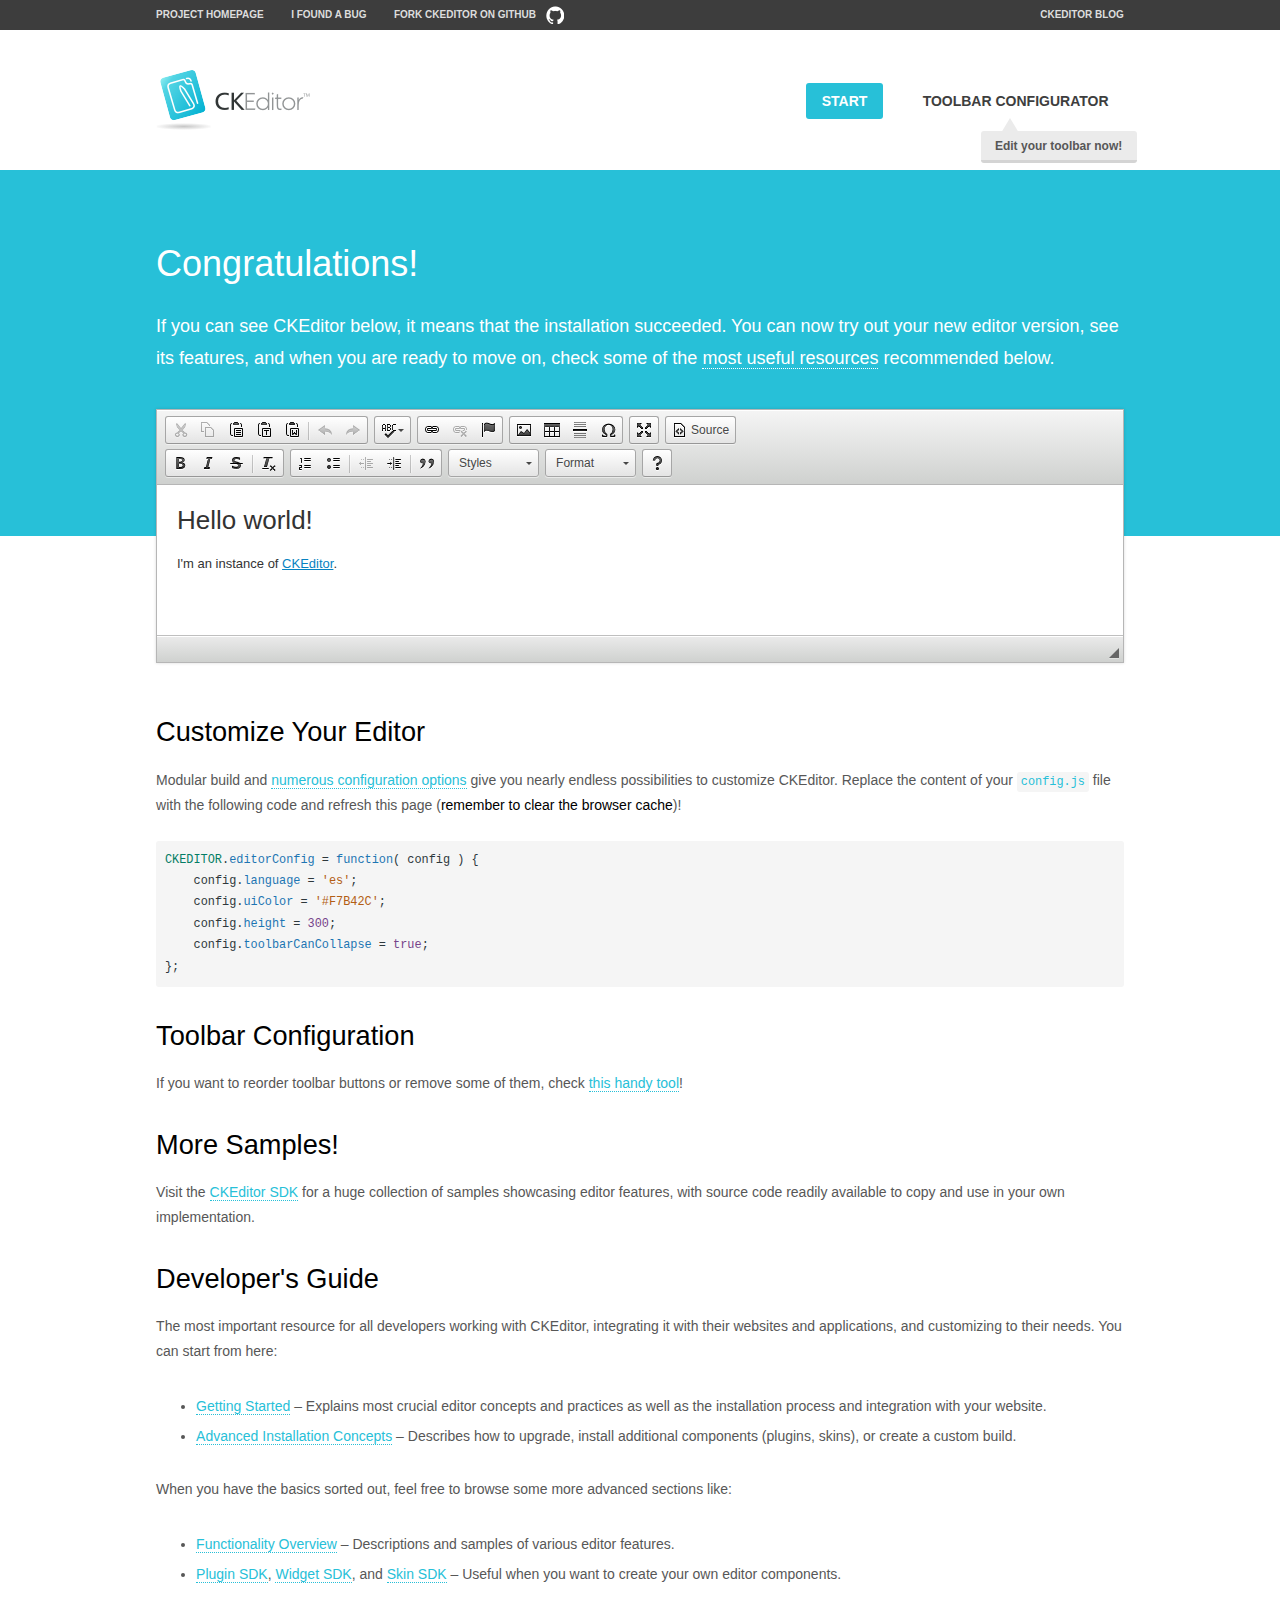
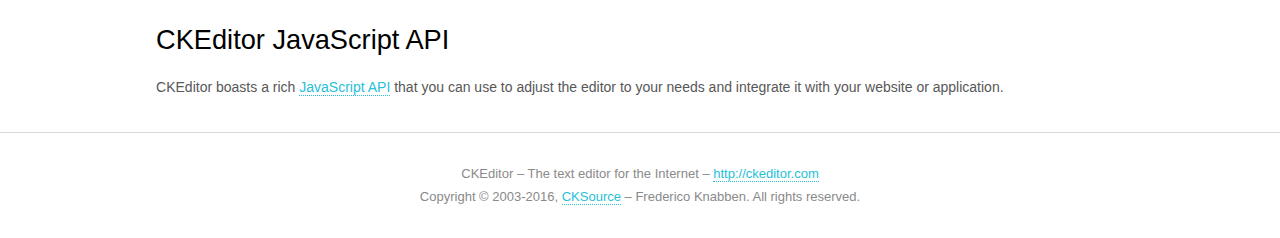
<file: src/main/resources/static/plugins/ckeditor/samples/index.html>
<!DOCTYPE html>
<!--
Copyright (c) 2003-2016, CKSource - Frederico Knabben. All rights reserved.
For licensing, see LICENSE.md or http://ckeditor.com/license
-->
<html>
<head>
	<meta charset="utf-8">
	<title>CKEditor Sample</title>
	<script src="../ckeditor.js"></script>
	<script src="js/sample.js"></script>
	<link rel="stylesheet" href="css/samples.css">
	<link rel="stylesheet" href="toolbarconfigurator/lib/codemirror/neo.css">
</head>
<body id="main">

<nav class="navigation-a">
	<div class="grid-container">
		<ul class="navigation-a-left grid-width-70">
			<li><a href="http://ckeditor.com">Project Homepage</a></li>
			<li><a href="http://dev.ckeditor.com/">I found a bug</a></li>
			<li><a href="http://github.com/ckeditor/ckeditor-dev" class="icon-pos-right icon-navigation-a-github">Fork CKEditor on GitHub</a></li>
		</ul>
		<ul class="navigation-a-right grid-width-30">
			<li><a href="http://ckeditor.com/blog-list">CKEditor Blog</a></li>
		</ul>
	</div>
</nav>

<header class="header-a">
	<div class="grid-container">
		<h1 class="header-a-logo grid-width-30">
			<a href="index.html"><img src="img/logo.png" alt="CKEditor Sample"></a>
		</h1>

		<nav class="navigation-b grid-width-70">
			<ul>
				<li><a href="index.html" class="button-a button-a-background">Start</a></li>
				<li><a href="toolbarconfigurator/index.html" class="button-a">Toolbar configurator <span class="balloon-a balloon-a-nw">Edit your toolbar now!</span></a></li>
			</ul>
		</nav>
	</div>
</header>

<main>
	<div class="adjoined-top">
		<div class="grid-container">
			<div class="content grid-width-100">
				<h1>Congratulations!</h1>
				<p>
					If you can see CKEditor below, it means that the installation succeeded.
					You can now try out your new editor version, see its features, and when you are ready to move on, check some of the <a href="#sample-customize">most useful resources</a> recommended below.
				</p>
			</div>
		</div>
	</div>
	<div class="adjoined-bottom">
		<div class="grid-container">
			<div class="grid-width-100">
				<div id="editor">
					<h1>Hello world!</h1>
					<p>I'm an instance of <a href="http://ckeditor.com">CKEditor</a>.</p>
				</div>
			</div>
		</div>
	</div>

	<div class="grid-container">
		<div class="content grid-width-100">
			<section id="sample-customize">
				<h2>Customize Your Editor</h2>
				<p>Modular build and <a href="http://docs.ckeditor.com/#!/guide/dev_configuration">numerous configuration options</a> give you nearly endless possibilities to customize CKEditor. Replace the content of your <code><a href="../config.js">config.js</a></code> file with the following code and refresh this page (<strong>remember to clear the browser cache</strong>)!</p>
		<pre class="cm-s-neo CodeMirror"><code><span style="padding-right: 0.1px;"><span class="cm-variable">CKEDITOR</span>.<span class="cm-property">editorConfig</span> <span class="cm-operator">=</span> <span class="cm-keyword">function</span>( <span class="cm-def">config</span> ) {</span>
<span style="padding-right: 0.1px;"><span class="cm-tab">	</span><span class="cm-variable-2">config</span>.<span class="cm-property">language</span> <span class="cm-operator">=</span> <span class="cm-string">'es'</span>;</span>
<span style="padding-right: 0.1px;"><span class="cm-tab">	</span><span class="cm-variable-2">config</span>.<span class="cm-property">uiColor</span> <span class="cm-operator">=</span> <span class="cm-string">'#F7B42C'</span>;</span>
<span style="padding-right: 0.1px;"><span class="cm-tab">	</span><span class="cm-variable-2">config</span>.<span class="cm-property">height</span> <span class="cm-operator">=</span> <span class="cm-number">300</span>;</span>
<span style="padding-right: 0.1px;"><span class="cm-tab">	</span><span class="cm-variable-2">config</span>.<span class="cm-property">toolbarCanCollapse</span> <span class="cm-operator">=</span> <span class="cm-atom">true</span>;</span>
<span style="padding-right: 0.1px;">};</span></code></pre>
			</section>

			<section>
				<h2>Toolbar Configuration</h2>
				<p>If you want to reorder toolbar buttons or remove some of them, check <a href="toolbarconfigurator/index.html">this handy tool</a>!</p>
			</section>

			<section>
				<h2>More Samples!</h2>
				<p>Visit the <a href="http://sdk.ckeditor.com">CKEditor SDK</a> for a huge collection of samples showcasing editor features, with source code readily available to copy and use in your own implementation.</p>
			</section>

			<section>
				<h2>Developer's Guide</h2>
				<p>The most important resource for all developers working with CKEditor, integrating it with their websites and applications, and customizing to their needs. You can start from here:</p>
				<ul>
					<li><a href="http://docs.ckeditor.com/#!/guide/dev_installation">Getting Started</a> &ndash; Explains most crucial editor concepts and practices as well as the installation process and integration with your website.</li>
					<li><a href="http://docs.ckeditor.com/#!/guide/dev_advanced_installation">Advanced Installation Concepts</a> &ndash; Describes how to upgrade, install additional components (plugins, skins), or create a custom build.</li>
				</ul>
					<p>When you have the basics sorted out, feel free to browse some more advanced sections like:</p>
				<ul>
					<li><a href="http://docs.ckeditor.com/#!/guide/dev_features">Functionality Overview</a> &ndash; Descriptions and samples of various editor features.</li>
					<li><a href="http://docs.ckeditor.com/#!/guide/plugin_sdk_intro">Plugin SDK</a>, <a href="http://docs.ckeditor.com/#!/guide/widget_sdk_intro">Widget SDK</a>, and <a href="http://docs.ckeditor.com/#!/guide/skin_sdk_intro">Skin SDK</a> &ndash; Useful when you want to create your own editor components.</li>
				</ul>
			</section>

			<section>
				<h2>CKEditor JavaScript API</h2>
				<p>CKEditor boasts a rich <a href="http://docs.ckeditor.com/#!/api">JavaScript API</a> that you can use to adjust the editor to your needs and integrate it with your website or application.</p>
			</section>
		</div>
	</div>
</main>

<footer class="footer-a grid-container">
	<div class="grid-container">
		<p class="grid-width-100">
			CKEditor &ndash; The text editor for the Internet &ndash; <a class="samples" href="http://ckeditor.com/">http://ckeditor.com</a>
		</p>
		<p class="grid-width-100" id="copy">
			Copyright &copy; 2003-2016, <a class="samples" href="http://cksource.com/">CKSource</a> &ndash; Frederico Knabben. All rights reserved.
		</p>
	</div>
</footer>
<script>
	initSample();
</script>

</body>
</html>
</file>
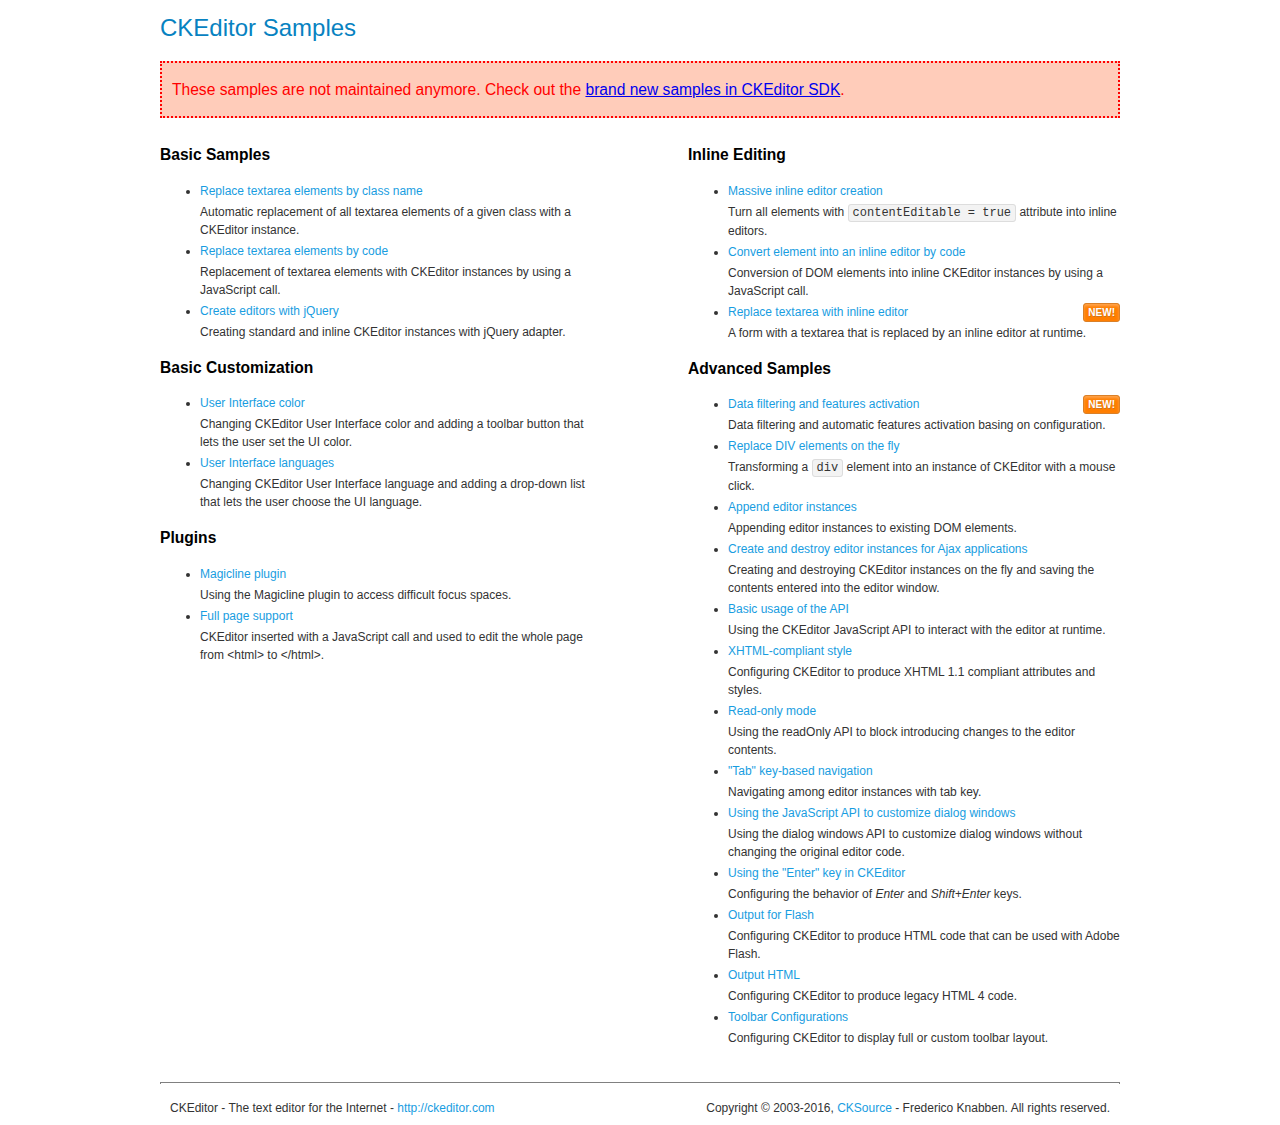
<file: src/main/resources/static/plugins/ckeditor/samples/old/index.html>
<!DOCTYPE html>
<!--
Copyright (c) 2003-2016, CKSource - Frederico Knabben. All rights reserved.
For licensing, see LICENSE.md or http://ckeditor.com/license
-->
<html>
<head>
	<meta charset="utf-8">
	<title>CKEditor Samples</title>
	<link rel="stylesheet" href="sample.css">
</head>
<body>
	<h1 class="samples">
		CKEditor Samples
	</h1>
	<div class="warning deprecated">
		These samples are not maintained anymore. Check out the <a href="http://sdk.ckeditor.com/">brand new samples in CKEditor SDK</a>.
	</div>
	<div class="twoColumns">
		<div class="twoColumnsLeft">
			<h2 class="samples">
				Basic Samples
			</h2>
			<dl class="samples">
				<dt><a class="samples" href="replacebyclass.html">Replace textarea elements by class name</a></dt>
				<dd>Automatic replacement of all textarea elements of a given class with a CKEditor instance.</dd>

				<dt><a class="samples" href="replacebycode.html">Replace textarea elements by code</a></dt>
				<dd>Replacement of textarea elements with CKEditor instances by using a JavaScript call.</dd>

				<dt><a class="samples" href="jquery.html">Create editors with jQuery</a></dt>
				<dd>Creating standard and inline CKEditor instances with jQuery adapter.</dd>
			</dl>

			<h2 class="samples">
				Basic Customization
			</h2>
			<dl class="samples">
				<dt><a class="samples" href="uicolor.html">User Interface color</a></dt>
				<dd>Changing CKEditor User Interface color and adding a toolbar button that lets the user set the UI color.</dd>

				<dt><a class="samples" href="uilanguages.html">User Interface languages</a></dt>
				<dd>Changing CKEditor User Interface language and adding a drop-down list that lets the user choose the UI language.</dd>
			</dl>


			<h2 class="samples">Plugins</h2>
<dl class="samples">
<dt><a class="samples" href="magicline/magicline.html">Magicline plugin</a></dt>
<dd>Using the Magicline plugin to access difficult focus spaces.</dd>

<dt><a class="samples" href="wysiwygarea/fullpage.html">Full page support</a></dt>
<dd>CKEditor inserted with a JavaScript call and used to edit the whole page from &lt;html&gt; to &lt;/html&gt;.</dd>
</dl>
		</div>
		<div class="twoColumnsRight">
			<h2 class="samples">
				Inline Editing
			</h2>
			<dl class="samples">
				<dt><a class="samples" href="inlineall.html">Massive inline editor creation</a></dt>
				<dd>Turn all elements with <code>contentEditable = true</code> attribute into inline editors.</dd>

				<dt><a class="samples" href="inlinebycode.html">Convert element into an inline editor by code</a></dt>
				<dd>Conversion of DOM elements into inline CKEditor instances by using a JavaScript call.</dd>

				<dt><a class="samples" href="inlinetextarea.html">Replace textarea with inline editor</a> <span class="new">New!</span></dt>
				<dd>A form with a textarea that is replaced by an inline editor at runtime.</dd>

				
			</dl>

			<h2 class="samples">
				Advanced Samples
			</h2>
			<dl class="samples">
				<dt><a class="samples" href="datafiltering.html">Data filtering and features activation</a> <span class="new">New!</span></dt>
				<dd>Data filtering and automatic features activation basing on configuration.</dd>

				<dt><a class="samples" href="divreplace.html">Replace DIV elements on the fly</a></dt>
				<dd>Transforming a <code>div</code> element into an instance of CKEditor with a mouse click.</dd>

				<dt><a class="samples" href="appendto.html">Append editor instances</a></dt>
				<dd>Appending editor instances to existing DOM elements.</dd>

				<dt><a class="samples" href="ajax.html">Create and destroy editor instances for Ajax applications</a></dt>
				<dd>Creating and destroying CKEditor instances on the fly and saving the contents entered into the editor window.</dd>

				<dt><a class="samples" href="api.html">Basic usage of the API</a></dt>
				<dd>Using the CKEditor JavaScript API to interact with the editor at runtime.</dd>

				<dt><a class="samples" href="xhtmlstyle.html">XHTML-compliant style</a></dt>
				<dd>Configuring CKEditor to produce XHTML 1.1 compliant attributes and styles.</dd>

				<dt><a class="samples" href="readonly.html">Read-only mode</a></dt>
				<dd>Using the readOnly API to block introducing changes to the editor contents.</dd>

				<dt><a class="samples" href="tabindex.html">"Tab" key-based navigation</a></dt>
				<dd>Navigating among editor instances with tab key.</dd>


				
<dt><a class="samples" href="dialog/dialog.html">Using the JavaScript API to customize dialog windows</a></dt>
<dd>Using the dialog windows API to customize dialog windows without changing the original editor code.</dd>

<dt><a class="samples" href="enterkey/enterkey.html">Using the &quot;Enter&quot; key in CKEditor</a></dt>
<dd>Configuring the behavior of <em>Enter</em> and <em>Shift+Enter</em> keys.</dd>

<dt><a class="samples" href="htmlwriter/outputforflash.html">Output for Flash</a></dt>
<dd>Configuring CKEditor to produce HTML code that can be used with Adobe Flash.</dd>

<dt><a class="samples" href="htmlwriter/outputhtml.html">Output HTML</a></dt>
<dd>Configuring CKEditor to produce legacy HTML 4 code.</dd>

<dt><a class="samples" href="toolbar/toolbar.html">Toolbar Configurations</a></dt>
<dd>Configuring CKEditor to display full or custom toolbar layout.</dd>

			</dl>
		</div>
	</div>
	<div id="footer">
		<hr>
		<p>
			CKEditor - The text editor for the Internet - <a class="samples" href="http://ckeditor.com/">http://ckeditor.com</a>
		</p>
		<p id="copy">
			Copyright &copy; 2003-2016, <a class="samples" href="http://cksource.com/">CKSource</a> - Frederico Knabben. All rights reserved.
		</p>
	</div>
</body>
</html>
</file>
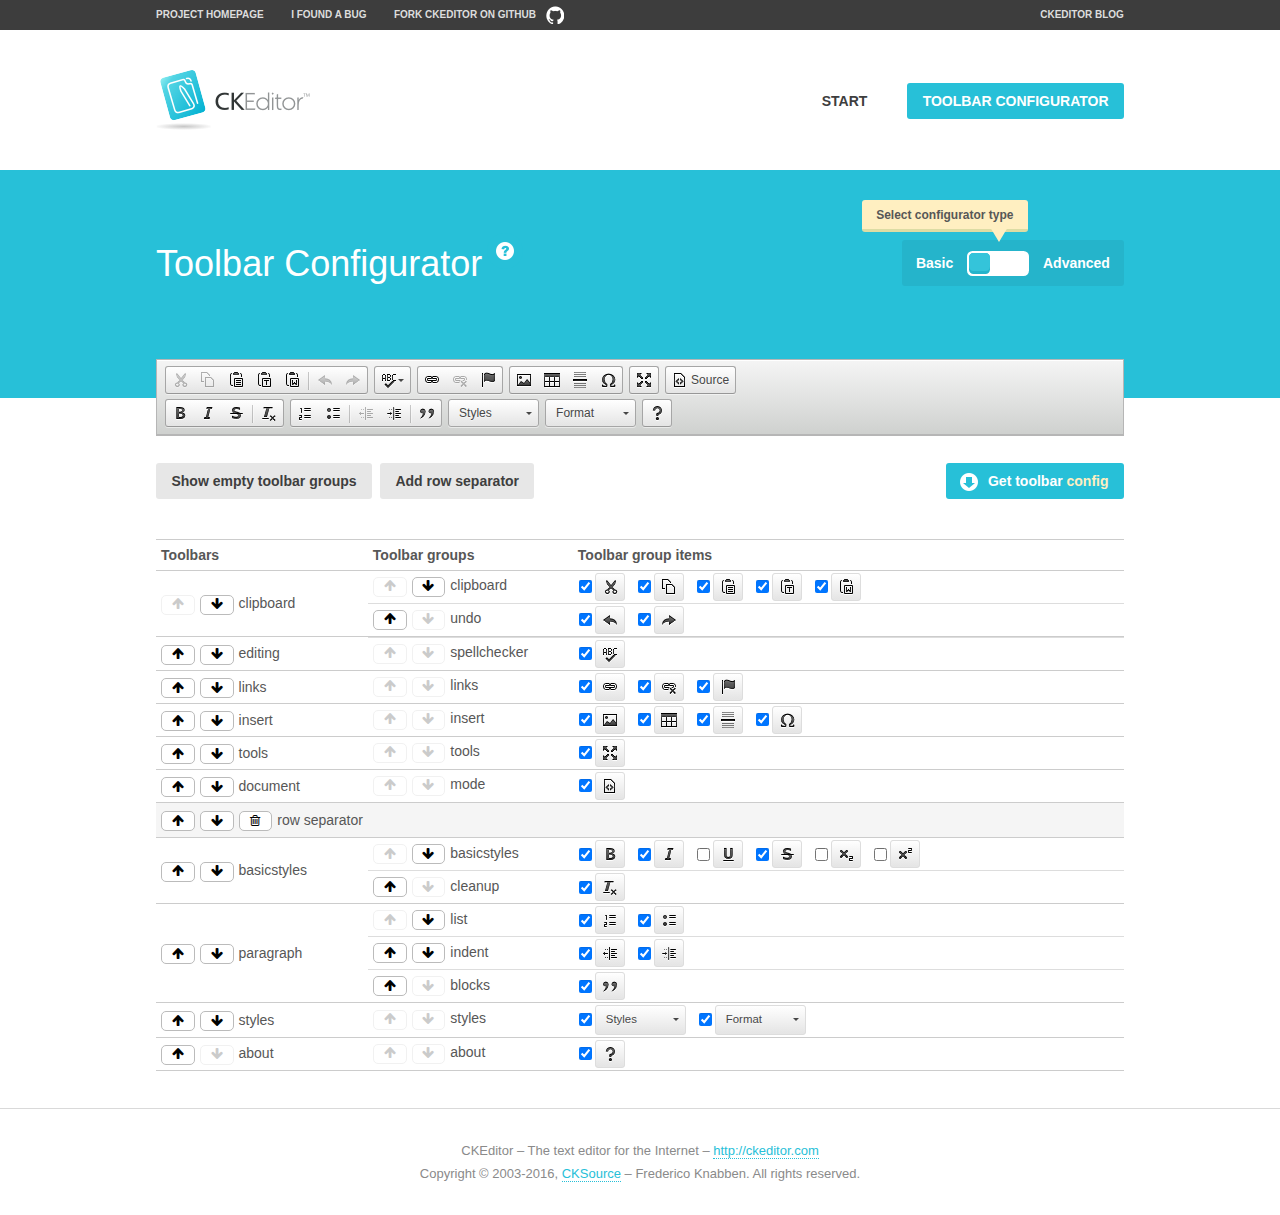
<file: src/main/resources/static/plugins/ckeditor/samples/toolbarconfigurator/index.html>
<!DOCTYPE html>
<!--
Copyright (c) 2003-2016, CKSource - Frederico Knabben. All rights reserved.
For licensing, see LICENSE.md or http://ckeditor.com/license
-->
<!--[if IE 8]><html class="ie8"><![endif]-->
<!--[if gt IE 8]><html><![endif]-->
<!--[if !IE]><!--><html><!--<![endif]-->
<head>
	<meta charset="utf-8">
	<title>Toolbar Configurator</title>
	<script src="../../ckeditor.js"></script>
	<script>
		if ( CKEDITOR.env.ie && CKEDITOR.env.version < 9 )
			CKEDITOR.tools.enableHtml5Elements( document );
	</script>
	<link rel="stylesheet" href="lib/codemirror/codemirror.css">
	<link rel="stylesheet" href="lib/codemirror/show-hint.css">
	<link rel="stylesheet" href="lib/codemirror/neo.css">
	<link rel="stylesheet" href="css/fontello.css">
	<link rel="stylesheet" href="../css/samples.css">
</head>
<body id="toolbar">

<nav class="navigation-a">
	<div class="grid-container">
		<ul class="navigation-a-left grid-width-70">
			<li><a href="http://ckeditor.com">Project Homepage</a></li>
			<li><a href="http://dev.ckeditor.com/">I found a bug</a></li>
			<li><a href="http://github.com/ckeditor/ckeditor-dev" class="icon-pos-right icon-navigation-a-github">Fork CKEditor on GitHub</a></li>
		</ul>
		<ul class="navigation-a-right grid-width-30">
			<li><a href="http://ckeditor.com/blog-list">CKEditor Blog</a></li>
		</ul>
	</div>
</nav>

<header class="header-a">
	<div class="grid-container">
		<h1 class="header-a-logo grid-width-30">
			<a href="../index.html"><img src="../img/logo.png" alt="CKEditor Logo"></a>
		</h1>
		<nav class="navigation-b grid-width-70">
			<ul>
				<li><a href="../index.html"  class="button-a">Start</a></li>
				<li><a href="index.html"  class="button-a button-a-background">Toolbar configurator</a></li>
			</ul>
		</nav>
	</div>
</header>

<main>
	<div class="adjoined-top">
		<div class="grid-container">
			<div class="content grid-width-100">
				<div class="grid-container-nested">
					<h1 class="grid-width-60">
						Toolbar Configurator
						<a href="#help-content" type="button" title="Configurator help" id="help" class="button-a button-a-background button-a-no-text icon-pos-left icon-question-mark">Help</a>
					</h1>

					<div class="grid-width-40 grid-switch-magic">
						<div class="switch">
							<span class="balloon-a balloon-a-se">Select configurator type</span>
							<input type="radio" name="radio" data-num="1" id="radio-basic" />
							<input type="radio" name="radio" data-num="2" id="radio-advanced" />
							<label data-for="1" for="radio-basic">Basic</label>
							<span class="switch-inner">
								<span class="handler"></span>
							</span>
							<label data-for="2" for="radio-advanced">Advanced</label>
						</div>
					</div>
				</div>
			</div>
		</div>
	</div>
	<div class="adjoined-bottom">
		<div class="grid-container">
			<div class="grid-width-100">
				<div class="editors-container">
					<div id="editor-basic"></div>
					<div id="editor-advanced"></div>
				</div>
			</div>
		</div>
	</div>

	<div class="grid-container configurator">
		<div class="content grid-width-100">
			<div class="configurator">
				<div>
					<div id="toolbarModifierWrapper"></div>
				</div>
			</div>
		</div>
	</div>

	<div id="help-content">
		<div class="grid-container">
			<div class="grid-width-100">
				<h2>What Am I Doing Here?</h2>

				<div class="grid-container grid-container-nested">
					<div class="basic">
						<div class="grid-width-50">
							<p>Arrange <a href="http://docs.ckeditor.com/#!/api/CKEDITOR.config-cfg-toolbarGroups">toolbar groups</a>, toggle <a href="http://docs.ckeditor.com/#!/api/CKEDITOR.config-cfg-removeButtons">button visibility</a> according to your needs and get your toolbar configuration.</p>
							<p>You can replace the content of the <a href="../../config.js"><code>config.js</code></a> file with the generated configuration. If you already set some configuration options you will need to merge both configurations.</p>
						</div>
						<div class="grid-width-50">
							<p>Read more about different ways of <a href="http://docs.ckeditor.com/#!/guide/dev_configuration">setting configuration</a> and do not forget about <strong>clearing browser cache</strong>.</p>
							<p>Arranging toolbar groups is the recommended way of configuring the toolbar, but if you need more freedom you can use the <a href="#advanced">advanced configurator</a>.</p>
						</div>
					</div>
					<div class="advanced" style="display: none;">
						<div class="grid-width-50">
							<p>With this code editor you can edit your <a href="http://docs.ckeditor.com/#!/api/CKEDITOR.config-cfg-toolbar">toolbar configuration</a> live.</p>
							<p>You can replace the content of the <a href="../../config.js"><code>config.js</code></a> file with the generated configuration. If you already set some configuration options you will need to merge both configurations.</p>
						</div>
						<div class="grid-width-50">
							<p>Read more about different ways of <a href="http://docs.ckeditor.com/#!/guide/dev_configuration">setting configuration</a> and do not forget about <strong>clearing browser cache</strong>.</p>
						</div>
					</div>
				</div>

				<p class="grid-container grid-container-nested">
					<button type="button" class="help-content-close grid-width-100 button-a button-a-background">Got it. Let's play!</button>
				</p>
			</div>
		</div>
	</div>
</main>

<footer class="footer-a grid-container">
	<p class="grid-width-100">
		CKEditor &ndash; The text editor for the Internet &ndash; <a class="samples" href="http://ckeditor.com/">http://ckeditor.com</a>
	</p>
	<p class="grid-width-100" id="copy">
		Copyright &copy; 2003-2016, <a class="samples" href="http://cksource.com/">CKSource</a> &ndash; Frederico Knabben. All rights reserved.
	</p>
</footer>

<script src="lib/codemirror/codemirror.js"></script>
<script src="lib/codemirror/javascript.js"></script>
<script src="lib/codemirror/show-hint.js"></script>

<script src="js/fulltoolbareditor.js"></script>
<script src="js/abstracttoolbarmodifier.js"></script>
<script src="js/toolbarmodifier.js"></script>
<script src="js/toolbartextmodifier.js"></script>
<script src="../js/sf.js"></script>

<script>
	( function() {
		'use strict';

		var mode = ( window.location.hash.substr( 1 ) === 'advanced' ) ? 'advanced' : 'basic',
			configuratorSection = CKEDITOR.document.findOne( 'main > .grid-container.configurator' ),
			basicInstruction = CKEDITOR.document.findOne( '#help-content .basic' ),
			advancedInstruction = CKEDITOR.document.findOne( '#help-content .advanced' ),

			// Configurator mode switcher.
			modeSwitchBasic = CKEDITOR.document.getById( 'radio-basic' ),
			modeSwitchAdvanced = CKEDITOR.document.getById( 'radio-advanced' );

		// Initial setup
		function updateSwitcher() {
			if ( mode === 'advanced' ) {
				modeSwitchAdvanced.$.checked = true;
			} else {
				modeSwitchBasic.$.checked = true;
			}
		}

		updateSwitcher();

		CKEDITOR.document.getWindow().on( 'hashchange', function( e ) {
			var hash = window.location.hash.substr( 1 );
			if ( !( hash === 'advanced' || hash === 'basic' ) ) {
				return;
			}
			mode = hash;
			onToolbarsDone( mode );
		} );

		CKEDITOR.document.getWindow().on( 'resize', function() {
			updateToolbar( ( mode === 'basic' ? toolbarModifier : toolbarTextModifier )[ 'editorInstance' ] );
		} );

		function onRefresh( modifier ) {
			modifier = modifier || this;

			if ( mode === 'basic' && modifier instanceof ToolbarConfigurator.ToolbarTextModifier ) {
				return;
			}

			// CodeMirror container becomes visible, so we need to refresh and to avoid rendering problems.
			if ( mode === 'advanced' && modifier instanceof ToolbarConfigurator.ToolbarTextModifier ) {
				modifier.codeContainer.refresh();
			}

			updateToolbar( modifier.editorInstance );
		}

		function updateToolbar( editor ) {
			var editorContainer = editor.container;

			// Not always editor is loaded.
			if ( !editorContainer ) {
				return;
			}

			var displayStyle = editorContainer.getStyle( 'display' );

			editorContainer.setStyle( 'display', 'block' );

			var newHeight = editorContainer.getSize( 'height' );

			var newMarginTop = parseInt( editorContainer.getComputedStyle( 'margin-top' ), 10 );
			newMarginTop = ( isNaN( newMarginTop ) ? 0 : Number( newMarginTop ) );

			var newMarginBottom = parseInt( editorContainer.getComputedStyle( 'margin-bottom' ), 10 );
			newMarginBottom = ( isNaN( newMarginBottom ) ? 0 : Number( newMarginBottom ) );

			var result = newHeight + newMarginTop + newMarginBottom;

			editorContainer.setStyle( 'display', displayStyle );

			editor.container.getAscendant( 'div' ).setStyle( 'height', result + 'px' );
		}

		var toolbarModifier = new ToolbarConfigurator.ToolbarModifier( 'editor-basic' );

		var done = 0;
		toolbarModifier.init( onToolbarInit );
		toolbarModifier.onRefresh = onRefresh;

		CKEDITOR.document.getById( 'toolbarModifierWrapper' ).append( toolbarModifier.mainContainer );

		var toolbarTextModifier = new ToolbarConfigurator.ToolbarTextModifier( 'editor-advanced' );
		toolbarTextModifier.init( onToolbarInit );
		toolbarTextModifier.onRefresh = onRefresh;

		function onToolbarInit() {
			if ( ++done === 2 ) {
				onToolbarsDone();

				positionSticky.watch( CKEDITOR.document.findOne( '.toolbar' ), function() {
					return mode === 'advanced';
				} );
			}
		}

		function onToolbarsDone() {
			if ( mode === 'basic' ) {
				toggleModeBasic( false );
			} else {
				toggleModeAdvanced( false );
			}

			updateSwitcher();

			setTimeout( function() {
				CKEDITOR.document.findOne( '.editors-container' ).addClass( 'active' );
				CKEDITOR.document.findOne( '#toolbarModifierWrapper' ).addClass( 'active' );
			}, 200 );
		}

		CKEDITOR.document.getById( 'toolbarModifierWrapper' ).append( toolbarTextModifier.mainContainer );

		function toogleModeSwitch( onElement, offElement, onModifier, offModifier ) {
			onElement.addClass( 'fancy-button-active' );
			offElement.removeClass( 'fancy-button-active' );

			onModifier.showUI();
			offModifier.hideUI();
		}

		function toggleModeBasic( callOnRefresh ) {
			callOnRefresh = ( callOnRefresh !== false );
			mode = 'basic';
			window.location.hash = '#basic';
			toogleModeSwitch( modeSwitchBasic, modeSwitchAdvanced, toolbarModifier, toolbarTextModifier );

			configuratorSection.removeClass( 'freed-width' );
			basicInstruction.show();
			advancedInstruction.hide();

			callOnRefresh && onRefresh( toolbarModifier );
		}

		function toggleModeAdvanced( callOnRefresh ) {
			callOnRefresh = ( callOnRefresh !== false );
			mode = 'advanced';
			window.location.hash = '#advanced';
			toogleModeSwitch( modeSwitchAdvanced, modeSwitchBasic, toolbarTextModifier, toolbarModifier );

			configuratorSection.addClass( 'freed-width' );
			advancedInstruction.show();
			basicInstruction.hide();

			callOnRefresh && onRefresh( toolbarTextModifier );
		}

		modeSwitchBasic.on( 'click', toggleModeBasic );
		modeSwitchAdvanced.on( 'click', toggleModeAdvanced );

		//
		// Position:sticky for the toolbar.
		//

		// Will make elements behave like they were styled with position:sticky.
		var positionSticky = {
			// Store object: {
			// 		element: CKEDITOR.dom.element, // Element which will float.
			// 		placeholder: CKEDITOR.dom.element, // Placeholder which is place to prevent page bounce.
			// 		isFixed: boolean // Whether element float now.
			// }
			watched: [],

			active: [],

			staticContainer: null,

			init: function() {
				var element = CKEDITOR.dom.element.createFromHtml(
					'<div class="staticContainer">' +
						'<div class="grid-container" >' +
							'<div class="grid-width-100">' +
								'<div class="inner"></div>' +
							'</div>' +
						'</div>' +
					'</div>' );

				this.staticContainer = element.findOne( '.inner' );

				CKEDITOR.document.getBody().append( element );
			},

			watch: function( element, preventFunc ) {
				this.watched.push( {
					element: element,
					placeholder: new CKEDITOR.dom.element( 'div' ),
					isFixed: false,
					preventFunc: preventFunc
				} );
			},

			checkAll: function() {
				for ( var i = 0; i < this.watched.length; i++ ) {
					this.check( this.watched[ i ] );
				}
			},

			check: function( element ) {
				var isFixed = element.isFixed;
				var shouldBeFixed = this.shouldBeFixed( element );

				// Nothing to be done.
				if ( isFixed === shouldBeFixed ) {
					return;
				}

				var placeholder = element.placeholder;

				if ( isFixed ) {
					// Unfixing.

					element.element.insertBefore( placeholder );
					placeholder.remove();

					element.element.removeStyle( 'margin' );

					this.active.splice( CKEDITOR.tools.indexOf( this.active, element ), 1 );

				} else {
					// Fixing.
					placeholder.setStyle( 'width', element.element.getSize( 'width' ) + 'px' );
					placeholder.setStyle( 'height', element.element.getSize( 'height' ) + 'px' );
					placeholder.setStyle( 'margin-bottom', element.element.getComputedStyle( 'margin-bottom' ) );
					placeholder.setStyle( 'display', element.element.getComputedStyle( 'display' ) );
					placeholder.insertAfter( element.element );

					this.staticContainer.append( element.element );

					this.active.push( element );
				}

				element.isFixed = !element.isFixed;
			},

			shouldBeFixed: function( element ) {
				if ( element.preventFunc && element.preventFunc() ) {
					return false;
				}

				// If element is already fixed we are checking it's placeholder.
				var related = ( element.isFixed ? element.placeholder : element.element ),
					clientRect = related.$.getBoundingClientRect(),
					staticHeight = this.staticContainer.getSize('height' ),
					elemHeight = element.element.getSize( 'height' );

				if ( element.isFixed ) {
					return ( clientRect.top + elemHeight < staticHeight );
				} else {
					return ( clientRect.top < staticHeight );
				}
			}
		};

		positionSticky.init();

		CKEDITOR.document.getWindow().on( 'scroll',
			new CKEDITOR.tools.eventsBuffer( 100, positionSticky.checkAll, positionSticky ).input
		);

		// Make the toolbar sticky.
		positionSticky.watch( CKEDITOR.document.findOne( '.editors-container' ) );

		// Help button and help-content.
		( function() {
			var helpButton = CKEDITOR.document.getById( 'help' ),
				helpContent = CKEDITOR.document.getById( 'help-content' );

			// Don't show help button on IE8 because it's unsupported by Pico Modal.
			if ( CKEDITOR.env.ie && CKEDITOR.env.version == 8 ) {
				helpButton.hide();
			} else {
				// Display help modal when the button is clicked.
				helpButton.on( 'click', function( evt ) {
					SF.modal( {
						// Clone modal content from DOM.
						content: helpContent.getHtml(),

						afterCreate: function( modal ) {
							// Enable modal content button to close the modal.
							new CKEDITOR.dom.element( modal.modalElem() ).findOne( '.help-content-close' ).once( 'click', modal.close );
						}
					} ).show();
				} );
			}
		} )();
	} )();
</script>
</body>
</html>
</file>
<file: src/main/resources/static/plugins/ckeditor/samples/css/samples.css>
/**
 * @license Copyright (c) 2003-2016, CKSource - Frederico Knabben. All rights reserved.
 * For licensing, see LICENSE.md or http://ckeditor.com/license
 */
@media (max-width: 900px) {
  .global-is-mobile-hidden {
    display: none !important;
  }
}
article,
aside,
details,
figcaption,
figure,
footer,
header,
hgroup,
main,
menu,
nav,
section {
  display: block;
}
body,
html {
  margin: 0;
  padding: 0;
  font: 16px / 1.8 Arial, 'Helvetica Neue', Helvetica, sans-serif;
  font-weight: 300;
  color: #575757;
}
.grid-width-10 {
  width: 10%;
}
.grid-width-20 {
  width: 20%;
}
.grid-width-30 {
  width: 30%;
}
.grid-width-40 {
  width: 40%;
}
.grid-width-50 {
  width: 50%;
}
.grid-width-60 {
  width: 60%;
}
.grid-width-70 {
  width: 70%;
}
.grid-width-80 {
  width: 80%;
}
.grid-width-90 {
  width: 90%;
}
.grid-width-100 {
  width: 100%;
}
@media (max-width: 900px) {
  .grid-width-10,
  .grid-width-20,
  .grid-width-30,
  .grid-width-40,
  .grid-width-50,
  .grid-width-60,
  .grid-width-70,
  .grid-width-80,
  .grid-width-90,
  .grid-width-100 {
    width: 100%;
  }
}
*[class*="grid-width"] {
  -webkit-box-sizing: border-box;
  -moz-box-sizing: border-box;
  box-sizing: border-box;
  padding-left: 4%;
  padding-right: 4%;
  float: left;
}
*[class*="grid-width"]:after,
.grid-container:after,
*[class*="grid-width"]:before,
.grid-container:before {
  content: '';
  display: block;
  overflow: hidden;
  visibility: hidden;
  font-size: 0;
  line-height: 0;
  width: 0;
  height: 0;
}
*[class*="grid-width"]:after,
.grid-container:after {
  clear: both;
}
.grid-container {
  -webkit-box-sizing: border-box;
  -moz-box-sizing: border-box;
  box-sizing: border-box;
  margin-left: auto;
  margin-right: auto;
}
.grid-container-nested *[class*="grid-width"]:first-child {
  padding-left: 0;
}
.grid-container-nested *[class*="grid-width"]:last-child {
  padding-right: 0;
}
@media (max-width: 900px) {
  .grid-container-nested *[class*="grid-width"]:first-child {
    padding-left: 4%;
  }
  .grid-container-nested *[class*="grid-width"]:last-child {
    padding-right: 4%;
  }
}
.header-a {
  min-height: 140px;
  overflow: hidden;
}
.header-a .header-a-logo {
  margin: 40px 0 0;
}
@media (max-width: 900px) {
  .header-a .header-a-logo {
    text-align: center;
  }
}
.header-a .header-a-logo img {
  border: transparent;
}
.navigation-a {
  height: 30px;
  background: #3d3d3d;
  position: absolute;
  left: 0;
  right: 0;
  top: 0;
  padding: 0;
  overflow: hidden;
}
@media (max-width: 900px) {
  .navigation-a {
    text-align: center;
  }
}
.navigation-a ul {
  list-style: none;
  margin: 0;
  overflow: hidden;
}
.navigation-a ul li,
.navigation-a ul li a {
  display: inline-block;
}
@media (max-width: 900px) {
  .navigation-a ul {
    width: auto;
    text-overflow: ellipsis;
    white-space: nowrap;
    display: inline-block;
    float: none;
  }
  .navigation-a ul:before,
  .navigation-a ul:after {
    display: none;
  }
}
.navigation-a ul.navigation-a-left {
  text-align: left;
}
@media (max-width: 900px) {
  .navigation-a ul.navigation-a-left {
    padding-right: 0;
  }
}
.navigation-a ul.navigation-a-right {
  text-align: right;
}
@media (max-width: 900px) {
  .navigation-a ul.navigation-a-right {
    padding-left: 23px;
  }
}
.navigation-a ul li + li {
  margin-left: 23px;
}
.navigation-a ul li a {
  font-size: 10px;
  font-size: 0.625rem;
  line-height: 18px;
  line-height: 1.13rem;
  line-height: 30px;
  float: left;
  color: #dddddd;
  font-weight: bold;
  text-decoration: none;
  text-transform: uppercase;
}
.navigation-a ul li a:hover {
  cursor: pointer;
  color: #ffffff;
}
.icon-navigation-a-github:before,
.icon-navigation-a-github:after {
  background-image: url("[data-uri]");
}
.navigation-b {
  text-align: right;
  margin: 52px 0 0;
  overflow: visible;
}
@media (max-width: 900px) {
  .navigation-b {
    text-align: center;
    margin-top: 20px;
    padding: 0;
  }
}
.navigation-b ul {
  padding: 0;
  list-style: none;
  margin: 0;
  overflow: visible;
}
.navigation-b ul li,
.navigation-b ul li a {
  display: inline-block;
}
@media (max-width: 900px) {
  .navigation-b ul {
    display: table;
    width: 100%;
    padding-bottom: 1.5em;
  }
}
@media (max-width: 900px) {
  .navigation-b ul li {
    display: table-row;
  }
}
.navigation-b ul li + li {
  margin-left: 20px;
}
@media (max-width: 900px) {
  .navigation-b ul li + li {
    margin-left: 0;
  }
}
.navigation-b ul li a {
  -webkit-box-sizing: border-box;
  -moz-box-sizing: border-box;
  box-sizing: border-box;
  text-transform: uppercase;
  text-decoration: none;
  outline: none;
}
@media (max-width: 900px) {
  .navigation-b ul li a {
    width: 100%;
    -webkit-border-radius: 0;
    -webkit-background-clip: padding-box;
    -moz-border-radius: 0;
    -moz-background-clip: padding;
    border-radius: 0;
    background-clip: padding-box;
  }
}
.footer-a {
  font-size: 13px;
  font-size: 0.8125rem;
  line-height: 23.4px;
  line-height: 1.46rem;
  padding-top: 2.25em;
  padding-bottom: 2.25em;
  overflow: hidden;
  color: #8a8a8a;
}
.footer-a a {
  color: #27c0d8;
  text-decoration: none;
  border-bottom: 1px dotted #27c0d8;
}
.footer-a a:hover {
  color: #23adc2;
}
.footer-a p {
  margin: 0;
  display: inline-block;
  text-align: center;
}
.content {
  font-size: 14px;
  font-size: 0.875rem;
  line-height: 25.2px;
  line-height: 1.57rem;
  overflow: hidden;
  padding-top: 1.5em;
  padding-bottom: 1.5em;
}
.content p {
  margin: 0.75em 0;
}
.content ul,
.content ol,
.content pre,
.content blockquote,
.content textarea:not([class^="cke"]),
.content .cke {
  margin: 1.875em 0;
}
.content code,
.content kbd {
  -webkit-border-radius: 3px;
  -webkit-background-clip: padding-box;
  -moz-border-radius: 3px;
  -moz-background-clip: padding;
  border-radius: 3px;
  background-clip: padding-box;
  padding: 3px 4px;
}
.content pre,
.content code,
.content kbd,
.content blockquote {
  background: #f5f5f5;
}
.content blockquote,
.content pre {
  background: none;
  border-left: 4px solid #27c0d8;
  padding: 1.5em 2.25em;
}
.content p a,
.content ul a,
.content ol a,
.content blockquote a,
.content h1 a,
.content h2 a,
.content h3 a,
.content h4 a,
.content h5 a {
  color: #27c0d8;
  text-decoration: none;
  border-bottom: 1px dotted #27c0d8;
}
.content p a:hover,
.content ul a:hover,
.content ol a:hover,
.content blockquote a:hover,
.content h1 a:hover,
.content h2 a:hover,
.content h3 a:hover,
.content h4 a:hover,
.content h5 a:hover {
  color: #23adc2;
}
.content h1,
.content h2,
.content h3,
.content h4,
.content h5 {
  color: #000;
  font-weight: 100;
}
.content h1 code,
.content h2 code,
.content h3 code,
.content h4 code,
.content h5 code,
.content h1 kbd,
.content h2 kbd,
.content h3 kbd,
.content h4 kbd,
.content h5 kbd {
  font-size: inherit;
}
.content h1 a.content-heading-anchor,
.content h2 a.content-heading-anchor,
.content h3 a.content-heading-anchor,
.content h4 a.content-heading-anchor,
.content h5 a.content-heading-anchor {
  font-weight: 100;
  vertical-align: middle;
  opacity: 0;
  border: 0;
}
.content h1:hover a.content-heading-anchor,
.content h2:hover a.content-heading-anchor,
.content h3:hover a.content-heading-anchor,
.content h4:hover a.content-heading-anchor,
.content h5:hover a.content-heading-anchor {
  opacity: 1;
}
.content h1:target a,
.content h2:target a,
.content h3:target a,
.content h4:target a,
.content h5:target a {
  -webkit-animation: targetLinkOpacity 0.5s linear alternate;
  -moz-animation: targetLinkOpacity 0.5s linear alternate;
  -o-animation: targetLinkOpacity 0.5s linear alternate;
  animation: targetLinkOpacity 0.5s linear alternate;
  opacity: 1;
}
.content input,
.content select,
.content textarea:not([class^="cke"]) {
  -webkit-border-radius: 3px;
  -webkit-background-clip: padding-box;
  -moz-border-radius: 3px;
  -moz-background-clip: padding;
  border-radius: 3px;
  background-clip: padding-box;
  -webkit-box-shadow: inset 0 1px 1px rgba(0, 0, 0, 0.08);
  -moz-box-shadow: inset 0 1px 1px rgba(0, 0, 0, 0.08);
  box-shadow: inset 0 1px 1px rgba(0, 0, 0, 0.08);
  font: inherit;
  color: inherit;
  border: 1px solid #d9d9d9;
  padding: .2em .5em;
}
.content input:focus,
.content select:focus,
.content textarea:not([class^="cke"]):focus {
  border-color: #66afe9;
  outline: 0;
  -webkit-box-shadow: inset 0 1px 1px rgba(0, 0, 0, 0.08), 0 0 8px #93c6ef;
  -moz-box-shadow: inset 0 1px 1px rgba(0, 0, 0, 0.08), 0 0 8px #93c6ef;
  box-shadow: inset 0 1px 1px rgba(0, 0, 0, 0.08), 0 0 8px #93c6ef;
}
.content abbr {
  border-bottom: 1px dotted #666;
  cursor: pointer;
}
.content blockquote {
  font-style: italic;
  font-family: Georgia, Times, "Times New Roman", serif;
  font-size: 16px;
  font-size: 1rem;
  line-height: 28.8px;
  line-height: 1.8rem;
}
.content em {
  font-style: italic;
}
.content h1 {
  font-size: 36px;
  font-size: 2.25rem;
  line-height: 64.8px;
  line-height: 4.05rem;
  margin: 1.125em 0 0;
}
.content h2 {
  font-size: 27.2px;
  font-size: 1.7rem;
  line-height: 48.96px;
  line-height: 3.06rem;
  margin: 0.9em 0 0;
}
.content h3 {
  font-size: 24px;
  font-size: 1.5rem;
  line-height: 43.2px;
  line-height: 2.7rem;
  font-weight: 500;
  margin: 0.75em 0 0;
}
.content h4 {
  font-size: 19.2px;
  font-size: 1.2rem;
  line-height: 34.56px;
  line-height: 2.16rem;
  font-weight: 500;
  margin: 0.75em 0 0;
}
.content h5 {
  font-size: 17.6px;
  font-size: 1.1rem;
  line-height: 31.68px;
  line-height: 1.98rem;
  font-weight: 500;
  margin: 0.75em 0 0;
}
.content hr {
  border: 0;
  border-top: 4px solid #d9d9d9;
  margin: 1.5em 0;
}
.content input[type="text"] {
  height: 1.8em;
  line-height: 1.8em;
}
.content input[type="button"] {
  -webkit-appearance: button;
  -moz-appearance: button;
  appearance: button;
}
.content kbd {
  font-size: 12px;
  font-size: 0.75rem;
  line-height: 21.6px;
  line-height: 1.35rem;
  font-family: Arial, 'Helvetica Neue', Helvetica, sans-serif;
  padding: 2px 6px;
  -webkit-box-shadow: 0 0 4px #ffffff inset, 0 2px 0 #d9d9d9;
  -moz-box-shadow: 0 0 4px #ffffff inset, 0 2px 0 #d9d9d9;
  box-shadow: 0 0 4px #ffffff inset, 0 2px 0 #d9d9d9;
}
.content p img {
  vertical-align: middle;
}
.content p pre {
  padding: 1.5em;
}
.content pre {
  padding: 0;
  border: 0;
  tab-size: 4;
  -o-tab-size: 4;
  -moz-tab-size: 4;
}
.content pre,
.content code {
  font-size: 11.89px;
  font-size: 0.743rem;
  line-height: 21.4px;
  line-height: 1.34rem;
  font-family: Consolas, Menlo, Monaco, Lucida Console, Liberation Mono, DejaVu Sans Mono, Bitstream Vera Sans Mono, Courier New, monospace, serif;
}
.content pre a,
.content code a {
  border: 0;
}
.content pre code {
  padding: 0.75em;
  display: block;
}
.content strong {
  color: #000;
}
.content ul ul,
.content ol ul,
.content ul ol,
.content ol ol {
  margin: 0.75em 0;
}
.content ul li,
.content ol li {
  font-size: 14px;
  font-size: 0.875rem;
  line-height: 30.24px;
  line-height: 1.89rem;
}
.content textarea:not([class^="cke"]) {
  width: 100%;
}
.content div.todo {
  border: 2px dotted #444;
  padding: 10px;
  margin: 60px 0 10px 0;
  /* Remove me some day */
}
.content div.todo:before {
  content: "TODO";
  font-weight: bold;
}
body a.button-a,
body button.button-a,
body input.button-a {
  -webkit-border-radius: 3px;
  -webkit-background-clip: padding-box;
  -moz-border-radius: 3px;
  -moz-background-clip: padding;
  border-radius: 3px;
  background-clip: padding-box;
  font-size: 14px;
  font-size: 0.875rem;
  line-height: 25.2px;
  line-height: 1.57rem;
  height: 36px;
  line-height: 36px;
  padding: 0 1.1em;
  font-weight: 700;
  color: #3e3e3e;
  white-space: nowrap;
  text-decoration: none;
  display: inline-block;
  cursor: pointer;
  border: 0;
  vertical-align: middle;
  margin: 1px 0;
  background: transparent;
}
body a.button-a.icon-pos-left,
body button.button-a.icon-pos-left,
body input.button-a.icon-pos-left {
  padding-left: .8em;
}
body a.button-a.icon-pos-right,
body button.button-a.icon-pos-right,
body input.button-a.icon-pos-right {
  padding-right: .8em;
}
body a.button-a.button-a-no-text,
body button.button-a.button-a-no-text,
body input.button-a.button-a-no-text {
  -webkit-border-radius: 100px;
  -webkit-background-clip: padding-box;
  -moz-border-radius: 100px;
  -moz-background-clip: padding;
  border-radius: 100px;
  background-clip: padding-box;
  width: 36px;
  padding: 0;
  text-indent: -999px;
  overflow: hidden;
  position: relative;
  text-align: center;
}
body a.button-a.button-a-no-text:before,
body button.button-a.button-a-no-text:before,
body input.button-a.button-a-no-text:before {
  position: absolute;
  left: 50%;
  top: 50%;
  margin: -9px 0 0 -9px;
}
@media (max-width: 900px) {
  body a.button-a.button-a-mobile-collapsed,
  body button.button-a.button-a-mobile-collapsed,
  body input.button-a.button-a-mobile-collapsed {
    -webkit-border-radius: 100px;
    -webkit-background-clip: padding-box;
    -moz-border-radius: 100px;
    -moz-background-clip: padding;
    border-radius: 100px;
    background-clip: padding-box;
    width: 36px;
    padding: 0;
    text-indent: -999px;
    overflow: hidden;
    position: relative;
    text-align: center;
  }
  body a.button-a.button-a-mobile-collapsed:before,
  body button.button-a.button-a-mobile-collapsed:before,
  body input.button-a.button-a-mobile-collapsed:before {
    position: absolute;
    left: 50%;
    top: 50%;
    margin: -9px 0 0 -9px;
  }
  body a.button-a.button-a-mobile-collapsed:before,
  body button.button-a.button-a-mobile-collapsed:before,
  body input.button-a.button-a-mobile-collapsed:before {
    position: absolute;
    left: 50%;
    top: 50%;
    margin: -9px 0 0 -9px;
  }
}
body a.button-a:active,
body button.button-a:active,
body input.button-a:active,
body a.button-a:hover,
body button.button-a:hover,
body input.button-a:hover {
  color: #fff;
  background: #23adc2;
}
body a.button-a:focus,
body button.button-a:focus,
body input.button-a:focus {
  border-color: #66afe9;
  outline: 0;
  -webkit-box-shadow: inset 0 1px 1px rgba(0, 0, 0, 0.075), 0 0 8px #93c6ef;
  -moz-box-shadow: inset 0 1px 1px rgba(0, 0, 0, 0.075), 0 0 8px #93c6ef;
  box-shadow: inset 0 1px 1px rgba(0, 0, 0, 0.075), 0 0 8px #93c6ef;
}
body a.button-a-soft,
body button.button-a-soft,
body input.button-a-soft {
  background: #e7e7e7;
}
body a.button-a-soft:active,
body button.button-a-soft:active,
body input.button-a-soft:active,
body a.button-a-soft:hover,
body button.button-a-soft:hover,
body input.button-a-soft:hover {
  color: #3e3e3e;
  background: #cecece;
}
body a.button-a-background,
body button.button-a-background,
body input.button-a-background,
body a.navigation-b ul li a:hover,
body button.navigation-b ul li a:hover,
body input.navigation-b ul li a:hover {
  color: #fff;
  background: #27c0d8;
}
body a.button-a-background:active,
body button.button-a-background:active,
body input.button-a-background:active,
body a.button-a-background:hover,
body button.button-a-background:hover,
body input.button-a-background:hover,
body a.navigation-b ul li a:hover:active,
body button.navigation-b ul li a:hover:active,
body input.navigation-b ul li a:hover:active,
body a.navigation-b ul li a:hover:hover,
body button.navigation-b ul li a:hover:hover,
body input.navigation-b ul li a:hover:hover {
  color: #fff;
  background: #23adc2;
}
.balloon-a {
  font-size: 12px;
  font-size: 0.75rem;
  line-height: 21.6px;
  line-height: 1.35rem;
  -webkit-border-radius: 3px;
  -webkit-background-clip: padding-box;
  -moz-border-radius: 3px;
  -moz-background-clip: padding;
  border-radius: 3px;
  background-clip: padding-box;
  border-bottom: 3px solid #d4d4d4;
  background: #ebebeb;
  display: inline-block;
  white-space: nowrap;
  padding: .4em 1.2em .2em;
  font-weight: 700;
  position: relative;
  z-index: 1000;
  text-transform: none;
  color: #575757;
}
.balloon-a:hover {
  color: #575757;
}
.balloon-a:before {
  content: '';
  width: 0;
  height: 0;
  border-style: solid;
  position: absolute;
}
.balloon-a-ne:before,
.balloon-a-nw:before {
  top: -13px;
  border-width: 0 9px 15.6px 9px;
  border-color: transparent transparent #ebebeb transparent;
}
.balloon-a-se:before,
.balloon-a-sw:before {
  bottom: -13px;
  border-width: 15.6px 9px 0 9px;
  border-color: #ebebeb transparent transparent transparent;
}
.balloon-a-nw:before,
.balloon-a-sw:before {
  left: 20px;
}
.balloon-a-ne:before,
.balloon-a-se:before {
  right: 20px;
}
.icon-pos-left:before,
.icon-pos-right:after {
  content: '';
  display: inline-block;
  width: 18px;
  height: 18px;
  vertical-align: middle;
  background-repeat: no-repeat;
}
.icon-pos-left:before {
  margin-right: 10px;
}
.icon-pos-right:after {
  margin-left: 10px;
}
.icon-download:before,
.icon-download:after {
  background-image: url("[data-uri]");
}
.icon-question-mark:before,
.icon-question-mark:after {
  background-image: url("[data-uri]");
}
.icon-close:before,
.icon-close:after {
  background-image: url("[data-uri]");
}
.ie8 .switch > * {
  vertical-align: middle;
}
.ie8 .switch input[type="radio"] {
  margin: 0 0.25em;
  display: inline-block;
}
.ie8 .switch label {
  margin-left: 0 !important;
  margin-right: 0 !important;
}
.ie8 .switch label[data-for="1"] {
  float: left;
}
.ie8 .switch label[data-for="2"] {
  float: right;
}
.ie8 .switch .switch-inner {
  display: none;
}
.switch {
  font-size: 14px;
  font-size: 0.875rem;
  line-height: 25.2px;
  line-height: 1.57rem;
  font-weight: bold;
  background-color: #27c0d8;
  overflow: hidden;
  display: inline-block;
  padding: 0.75em 0.25em;
  color: #fff;
  -webkit-border-radius: 3px;
  -webkit-background-clip: padding-box;
  -moz-border-radius: 3px;
  -moz-background-clip: padding;
  border-radius: 3px;
  background-clip: padding-box;
  position: relative;
}
.switch input[type="radio"] {
  display: none;
}
.switch label {
  position: relative;
  z-index: 2;
  float: left;
  cursor: pointer;
  padding: 0 0.75em;
}
.switch label:hover {
  text-decoration: underline;
}
.switch .switch-inner {
  float: left;
  background-color: #FFF;
  height: 1.5em;
  width: 4.125em;
  padding: 2px;
  margin: 0 0.25em;
  -webkit-border-radius: 5.5px;
  -webkit-background-clip: padding-box;
  -moz-border-radius: 5.5px;
  -moz-background-clip: padding;
  border-radius: 5.5px;
  background-clip: padding-box;
}
.switch .switch-inner .handler {
  overflow: hidden;
  position: relative;
  display: block;
  height: 1.5em;
  width: 1.5em;
  background: #25b4cb;
  -webkit-border-radius: 4.5px;
  -webkit-background-clip: padding-box;
  -moz-border-radius: 4.5px;
  -moz-background-clip: padding;
  border-radius: 4.5px;
  background-clip: padding-box;
}
.switch .switch-inner .handler:before {
  content: '';
  display: block;
  position: absolute;
  top: 0;
  right: 0;
  bottom: 3px;
  left: 0;
  background-color: #34c4da;
  -webkit-border-bottom-left-radius: 4.5px;
  -moz-border-radius-bottomleft: 4.5px;
  border-bottom-left-radius: 4.5px;
  -webkit-border-bottom-right-radius: 4.5px;
  -webkit-background-clip: padding-box;
  -moz-border-radius-bottomright: 4.5px;
  -moz-background-clip: padding;
  border-bottom-right-radius: 4.5px;
  background-clip: padding-box;
}
.switch:hover .switch-inner .handler:before {
  background: #45c9dd;
}
.switch input[data-num="2"]:checked ~ .switch-inner > .handler {
  margin-left: auto;
}
.switch input[data-num="2"]:checked ~ label[data-for="1"] {
  padding-right: 5.125em;
  margin-right: -4.375em;
}
.switch input[data-num="1"]:checked ~ label[data-for="2"] {
  padding-left: 5.125em;
  margin-left: -4.375em;
}
.toggler {
  -webkit-user-select: none;
  -moz-user-select: none;
  -ms-user-select: none;
  user-select: none;
}
.toggler label {
  cursor: pointer;
}
.toggler [data-collapse] {
  display: inherit;
}
.toggler [data-expand] {
  display: none;
}
.toggler.collapsed [data-collapse] {
  display: none;
}
.toggler.collapsed [data-expand] {
  display: inherit;
}
.toggler-container {
  overflow: hidden;
}
.toggler-container.collapsed {
  height: 0;
}
.icon-toggler-expanded:before,
.icon-toggler-collapsed:before,
.icon-toggler-expanded:after,
.icon-toggler-collapsed:after {
  background-image: url("[data-uri]");
}
.icon-toggler-expanded.icon-light:before,
.icon-toggler-collapsed.icon-light:before,
.icon-toggler-expanded.icon-light:after,
.icon-toggler-collapsed.icon-light:after {
  background-image: url("[data-uri]");
}
.icon-toggler-expanded:before,
.icon-toggler-expanded:after {
  background-position: top left;
}
.icon-toggler-collapsed:before,
.icon-toggler-collapsed:after {
  background-position: bottom left;
}
.modal {
  padding: 20px;
  border-radius: 3px;
  background-color: white;
  max-width: 700px;
  -webkit-box-sizing: border-box;
  -moz-box-sizing: border-box;
  box-sizing: border-box;
  width: 80% !important;
  top: 50% !important;
  -webkit-transform: translate(-50%, -50%) !important;
  -moz-transform: translate(-50%, -50%) !important;
  -o-transform: translate(-50%, -50%) !important;
  -ms-transform: translate(-50%, -50%) !important;
  transform: translate(-50%, -50%) !important;
}
.modal-close {
  -webkit-border-radius: 100px;
  -webkit-background-clip: padding-box;
  -moz-border-radius: 100px;
  -moz-background-clip: padding;
  border-radius: 100px;
  background-clip: padding-box;
  cursor: pointer;
  height: 18px;
  width: 18px;
  position: absolute;
  top: 10px;
  right: 10px;
  font-size: 17px;
  text-align: center;
  line-height: 19px;
  background: #cccccc;
}
main .grid-container,
header .grid-container,
.navigation-a > div,
footer > div {
  max-width: 968px;
}
.header-a {
  margin-top: 30px;
}
.footer-a {
  border-top: 1px solid #d9d9d9;
}
.adjoined-top {
  background-color: #27c0d8;
  color: #fff;
}
.adjoined-top .content h1,
.adjoined-top .content h2,
.adjoined-top .content h3,
.adjoined-top .content h4,
.adjoined-top .content h5 {
  color: #fff;
}
.adjoined-top .content p {
  font-size: 18px;
  font-size: 1.125rem;
  line-height: 32.4px;
  line-height: 2.02rem;
  font-weight: 100;
}
.adjoined-top .content p a {
  text-decoration: none;
  border-bottom: 1px dotted #fff;
  color: inherit;
}
.adjoined-top .content p a:hover {
  color: #e6e6e6;
}
.adjoined-top .content button {
  color: #fff;
}
.adjoined-top .content strong {
  color: #fff;
}
.adjoined-top .content code {
  font-size: inherit;
  color: #27c0d8;
}
.adjoined-bottom {
  position: relative;
}
.adjoined-bottom:before {
  z-index: -1;
  content: '';
  background: #27c0d8;
  position: absolute;
  top: 0;
  left: 0;
  right: 0;
  height: 50%;
}
main .grid-container,
header .grid-container,
.navigation-a > div,
footer > div {
  max-width: 1052px;
}
main .grid-container.freed-width {
  max-width: none;
}
.switch {
  background: #25b4cb;
  float: right;
  overflow: visible;
}
.switch .balloon-a {
  position: absolute;
  top: -40px;
  right: 50%;
  margin-right: -15px;
  background: #FFEFC1;
  border-bottom-color: #DCDCA4;
}
.switch .balloon-a:before {
  border-color: #FFEFC1 transparent transparent transparent;
}
#toolbar .editors-container {
  overflow: hidden;
  height: 0;
  transition: height 200ms;
}
#toolbar .editors-container.active {
  height: auto;
}
#main #editor {
  background: #FFF;
  padding: 2% 4%;
  border: dashed 5px #27c0d8;
}
div.cke a.cke_button,
div.cke .cke_combo_button {
  border-bottom: none;
}
div.cke a.cke_button.cke_combo_button,
div.cke .cke_combo_button.cke_combo_button {
  border-bottom: 1px solid #a6a6a6;
}
#main .adjoined-top:before {
  height: 335px;
}
#toolbar .adjoined-top:before {
  height: 219px;
}
#toolbar .adjoined-top .grid-container-nested {
  height: 147px;
}
.content .grid-switch-magic {
  margin: 3.5em 0 0;
}
#info-box {
  padding-bottom: 0;
}
#info-box > div {
  width: 100%;
  text-align: right;
}
#info-box > div .toggler {
  padding-right: 0;
}
#info-box > div .toggler:hover {
  background: transparent;
  color: #000;
}
#info-box > div .toggler:hover > label {
  text-decoration: underline;
}
#info-box > div h2 {
  float: left;
  margin-top: 0;
}
#info-box > div#instructions-container {
  text-align: left;
}
#toolbarModifierWrapper {
  overflow: hidden;
  height: 0;
  opacity: 0;
  transition: height 200ms;
}
#toolbarModifierWrapper.active {
  height: auto;
  opacity: 1;
}
header {
  overflow: visible;
}
header div.grid-container {
  overflow: visible;
}
header .navigation-b {
  overflow: visible;
}
header .navigation-b ul {
  overflow: visible;
}
header .navigation-b a {
  position: relative;
}
header .balloon-a {
  position: absolute;
  top: 48px;
  left: 50%;
  margin-left: -35px;
}
@media (max-width: 1140px) {
  header .balloon-a {
    left: auto;
    margin-left: auto;
    right: 50%;
    margin-right: -35px;
  }
  header .balloon-a:before {
    left: auto;
    right: 22px;
  }
}
@media (max-width: 900px) {
  header .balloon-a {
    display: none;
  }
}
#toolbar .cke_toolbar {
  pointer-events: none;
  -webkit-user-select: none;
  -moz-user-select: none;
  -ms-user-select: none;
  user-select: none;
  cursor: default;
}
.some-toolbar-active .cke_toolbar {
  zoom: 1;
  filter: alpha(opacity=50);
  -webkit-opacity: 0.5;
  -moz-opacity: 0.5;
  opacity: 0.5;
}
.cke_toolbar.active {
  position: relative;
  zoom: 1;
  filter: alpha(opacity=100);
  -webkit-opacity: 1;
  -moz-opacity: 1;
  opacity: 1;
}
.cke_toolbar.active:after {
  content: '';
  display: block;
  position: absolute;
  top: 0;
  right: 6px;
  bottom: 5px;
  left: 0;
  -webkit-border-radius: 5px;
  -webkit-background-clip: padding-box;
  -moz-border-radius: 5px;
  -moz-background-clip: padding;
  border-radius: 5px;
  background-clip: padding-box;
  -webkit-box-shadow: 0px 0px 15px 3px #fff4b0;
  -moz-box-shadow: 0px 0px 15px 3px #fff4b0;
  box-shadow: 0px 0px 15px 3px #fff4b0;
}
.cke_toolbar.active .cke_toolgroup {
  -webkit-box-shadow: none;
  -moz-box-shadow: none;
  box-shadow: none;
  border-color: #e3c300;
}
.cke_toolbar.active .cke_combo,
.cke_toolbar.active .cke_toolgroup {
  position: relative;
  z-index: 2;
}
.cke_toolbar.active .cke_combo_button {
  -webkit-box-shadow: none;
  -moz-box-shadow: none;
  box-shadow: none;
}
.unselectable {
  -webkit-user-select: none;
  -moz-user-select: none;
  -ms-user-select: none;
  user-select: none;
}
.toolbar {
  padding: 5px 0;
  margin-bottom: 2.4em;
  overflow: hidden;
  background: #fff;
}
.toolbar button.button-a.cke_button {
  cursor: pointer;
  display: inline-block;
  padding: 4px 6px;
  outline: 0;
  border: 1px solid #a6a6a6;
}
.toolbar button.button-a.hidden {
  display: none;
}
.toolbar button.button-a.left {
  float: left;
  margin-right: 8px;
}
.toolbar button.button-a.right {
  float: right;
  margin-left: 8px;
}
.toolbar button.button-a .highlight {
  color: #ffefc1;
}
.configContainer.hidden,
.toolbarModifier.hidden,
.toolbarModifier-hints.hidden {
  display: none;
}
.toolbarModifier :focus,
.toolbar button:focus,
.configContainer textarea.configCode:focus {
  outline: none;
}
div.toolbarModifier {
  padding: 0;
  overflow: hidden;
  width: 100%;
  position: relative;
  display: table;
  border-collapse: collapse;
}
div.toolbarModifier ::-moz-focus-inner {
  border: 0;
}
div.toolbarModifier .empty {
  display: none;
}
div.toolbarModifier.empty-visible .empty {
  display: table-row;
  zoom: 1;
  filter: alpha(opacity=60);
  -webkit-opacity: 0.6;
  -moz-opacity: 0.6;
  opacity: 0.6;
}
div.toolbarModifier .empty > p {
  line-height: 31px;
}
div.toolbarModifier > ul {
  padding: 0;
  margin: 0;
  border-top: 1px solid #cccccc;
  width: 100%;
}
div.toolbarModifier > ul[data-type="table-header"] {
  display: table-header-group;
}
div.toolbarModifier > ul[data-type="table-body"] {
  display: table-row-group;
}
div.toolbarModifier > ul p {
  padding: 0;
  margin: 0;
}
div.toolbarModifier > ul > li {
  display: table-row;
}
div.toolbarModifier > ul > li[data-type="header"] {
  font-weight: bold;
  user-select: none;
  cursor: default;
}
div.toolbarModifier > ul > li[data-type="group"],
div.toolbarModifier > ul > li[data-type="separator"] {
  border-bottom: 1px solid #cccccc;
}
div.toolbarModifier > ul > li[data-type="subgroup"] {
  border-top: 1px solid #eee;
}
div.toolbarModifier > ul > li[data-type="subgroup"]:first-child {
  border-top: none;
}
div.toolbarModifier > ul > li[data-type="group"].active,
div.toolbarModifier > ul > li[data-type="group"]:hover,
div.toolbarModifier > ul > li[data-type="separator"].active,
div.toolbarModifier > ul > li[data-type="separator"]:hover {
  overflow: hidden;
  z-index: 2;
}
div.toolbarModifier > ul > li[data-type="group"].active,
div.toolbarModifier > ul > li[data-type="separator"].active,
div.toolbarModifier > ul > li[data-type="group"].active:hover,
div.toolbarModifier > ul > li[data-type="separator"].active:hover {
  background: #f0fafb;
}
div.toolbarModifier > ul > li[data-type="group"]:hover,
div.toolbarModifier > ul > li[data-type="separator"]:hover {
  background: #fffbe3;
}
div.toolbarModifier > ul > li[data-type="separator"] {
  background: #f5f5f5;
}
div.toolbarModifier > ul > li[data-type="separator"]:after {
  content: '';
  width: 100%;
}
div.toolbarModifier > ul > li[data-type="separator"] > p {
  padding: 2px 5px;
}
div.toolbarModifier > ul > li > p,
div.toolbarModifier > ul > li > ul {
  display: table-cell;
  vertical-align: middle;
}
div.toolbarModifier > ul > li p {
  padding-left: 5px;
  min-width: 200px;
}
div.toolbarModifier > ul > li p span {
  white-space: nowrap;
  cursor: default;
}
div.toolbarModifier > ul > li p span button {
  font-size: 12.666px;
  margin-right: 5px;
  cursor: pointer;
  background: #fff;
  -webkit-border-radius: 5px;
  -webkit-background-clip: padding-box;
  -moz-border-radius: 5px;
  -moz-background-clip: padding;
  border-radius: 5px;
  background-clip: padding-box;
  border: 1px solid #bbb;
  padding: 0 7px;
  line-height: 12px;
  height: 20px;
}
div.toolbarModifier > ul > li p span button:not(.disabled):hover,
div.toolbarModifier > ul > li p span button:not(.disabled):focus {
  color: #fff;
  background-color: #454545;
  border-color: transparent;
}
div.toolbarModifier > ul > li p span button.move.disabled {
  cursor: default;
  zoom: 1;
  filter: alpha(opacity=20);
  -webkit-opacity: 0.2;
  -moz-opacity: 0.2;
  opacity: 0.2;
}
div.toolbarModifier > ul > li ul {
  border-collapse: collapse;
  padding: 0;
  width: 100%;
}
div.toolbarModifier > ul > li ul li {
  display: table-row;
  list-style-type: none;
  line-height: 1;
}
div.toolbarModifier > ul > li ul li[data-type="subgroup"] {
  border-top: 1px solid #dddddd;
}
div.toolbarModifier > ul > li ul li[data-type="subgroup"]:first-child {
  border-top: 0;
}
div.toolbarModifier > ul > li ul li[data-type="subgroup"] [data-type="button"] {
  -webkit-border-radius: 3px;
  -webkit-background-clip: padding-box;
  -moz-border-radius: 3px;
  -moz-background-clip: padding;
  border-radius: 3px;
  background-clip: padding-box;
  padding: 0 2px;
}
div.toolbarModifier > ul > li ul li[data-type="subgroup"] [data-type="button"]:focus {
  background: rgba(0, 0, 0, 0.04);
}
div.toolbarModifier > ul > li ul li[data-type="subgroup"] [data-type="button"] input {
  vertical-align: middle;
}
div.toolbarModifier > ul > li ul li > p,
div.toolbarModifier > ul > li ul li > ul {
  display: table-cell;
  vertical-align: middle;
}
div.toolbarModifier > ul > li ul li ul {
  padding: 0;
}
div.toolbarModifier > ul > li ul li ul li {
  padding: 0;
  display: inline-block;
  cursor: pointer;
  margin: 2px 5px 2px 0;
}
div.toolbarModifier > ul > li ul li ul li .cke_combo_text {
  cursor: pointer;
  white-space: nowrap;
}
div.toolbarModifier > ul > li ul li ul li .cke_toolgroup,
div.toolbarModifier > ul > li ul li ul li .cke_combo_button {
  cursor: pointer;
  margin: 0;
  vertical-align: middle;
  border: 1px solid #ddd;
  font-size: 11.41px;
  font-size: 0.713rem;
  line-height: 20.54px;
  line-height: 1.28rem;
}
div.toolbarModifier > .codemirror-wrapper {
  overflow-y: auto;
}
div.toolbarModifier-hints {
  float: right;
  width: 350px;
  min-width: 150px;
  overflow-y: auto;
  margin-left: 1.5em;
}
div.toolbarModifier-hints h3 {
  font-size: 18.08px;
  font-size: 1.13rem;
  line-height: 32.54px;
  line-height: 2.03rem;
  padding: 0.36em 1.5em;
  background: #f5f5f5;
  border-bottom: 1px solid #dddddd;
  margin-top: 0;
  margin-bottom: 1.2em;
}
div.toolbarModifier-hints dl {
  margin-bottom: 1.2em;
  overflow: hidden;
}
div.toolbarModifier-hints dl .list-header {
  font-weight: bold;
  border: 0;
  padding-bottom: 0.6em;
}
div.toolbarModifier-hints dl > p {
  text-align: center;
}
div.toolbarModifier-hints dl dt {
  float: left;
  width: 9em;
  clear: both;
  text-align: right;
  border-top: 1px solid #dddddd;
  padding-left: 1.5em;
  padding-right: .1em;
  -webkit-box-sizing: border-box;
  -moz-box-sizing: border-box;
  box-sizing: border-box;
}
div.toolbarModifier-hints dl dt code {
  background: none;
  border: none;
  vertical-align: middle;
}
div.toolbarModifier-hints dl dd {
  margin-left: 10em;
  clear: right;
  padding-right: 1.5em;
}
div.toolbarModifier-hints dl dd code {
  line-height: 2.2em;
}
div.toolbarModifier-hints dl dd:after {
  content: '\00a0';
  display: block;
  clear: left;
  float: right;
  height: 0;
  width: 0;
}
.toolbarModifier-hints,
.configContainer textarea.configCode,
.CodeMirror {
  -webkit-border-radius: 3px;
  -webkit-background-clip: padding-box;
  -moz-border-radius: 3px;
  -moz-background-clip: padding;
  border-radius: 3px;
  background-clip: padding-box;
  border: 1px solid #ccc;
  font-size: 13.01px;
  font-size: 0.813rem;
  line-height: 23.42px;
  line-height: 1.46rem;
}
.configContainer textarea.configCode,
.CodeMirror pre,
.CodeMirror-linenumber {
  font-size: 13.01px;
  font-size: 0.813rem;
  line-height: 23.42px;
  line-height: 1.46rem;
  font-family: Consolas, Menlo, Monaco, Lucida Console, Liberation Mono, DejaVu Sans Mono, Bitstream Vera Sans Mono, Courier New, monospace, serif;
}
.CodeMirror pre {
  border: none;
  padding: 0;
  margin: 0;
}
.configContainer textarea.configCode {
  -webkit-box-sizing: border-box;
  -moz-box-sizing: border-box;
  box-sizing: border-box;
  color: #575757;
  padding: 10px;
  width: 100%;
  min-height: 500px;
  margin: 0;
  resize: none;
  outline: none;
  -moz-tab-size: 4;
  tab-size: 4;
  white-space: pre;
  word-wrap: normal;
  overflow: auto;
}
.CodeMirror-hints.toolbar-modifier {
  padding: 0;
  color: #575757;
  font-size: 14px;
  font-size: 0.875rem;
  line-height: 25.2px;
  line-height: 1.57rem;
  font-family: Consolas, Menlo, Monaco, Lucida Console, Liberation Mono, DejaVu Sans Mono, Bitstream Vera Sans Mono, Courier New, monospace, serif;
}
.CodeMirror-hints.toolbar-modifier .CodeMirror-hint-active {
  color: #575757;
  background: #f0fafb;
}
.CodeMirror-hints.toolbar-modifier > li:hover {
  background: #fffbe3;
}
/* Text modifier */
#toolbarModifierWrapper {
  margin-bottom: 1.2em;
}
#toolbarModifierWrapper .invalid .CodeMirror {
  background: #fff8f8;
  border-color: red;
}
#toolbarModifierWrapper .CodeMirror {
  height: auto;
  padding: 0 0.6em;
}
.staticContainer {
  position: fixed;
  top: 0;
  width: 100%;
  z-index: 10;
}
.staticContainer > .grid-container {
  max-width: 1052px;
}
.staticContainer > .grid-container .inner {
  background: #fff;
}
.staticContainer > .grid-container .inner .toolbar {
  margin-bottom: 0;
}
#help {
  position: relative;
  top: -15px;
  left: -5px;
}
#help-content {
  display: none;
}
/*# sourceMappingURL=[data-uri] */
</file>
<file: src/main/resources/static/plugins/ckeditor/samples/toolbarconfigurator/lib/codemirror/neo.css>
/* neo theme for codemirror */

/* Color scheme */

.cm-s-neo.CodeMirror {
  background-color:#ffffff;
  color:#2e383c;
  line-height:1.4375;
}
.cm-s-neo .cm-comment {color:#75787b}
.cm-s-neo .cm-keyword, .cm-s-neo .cm-property {color:#1d75b3}
.cm-s-neo .cm-atom,.cm-s-neo .cm-number {color:#75438a}
.cm-s-neo .cm-node,.cm-s-neo .cm-tag {color:#9c3328}
.cm-s-neo .cm-string {color:#b35e14}
.cm-s-neo .cm-variable,.cm-s-neo .cm-qualifier {color:#047d65}


/* Editor styling */

.cm-s-neo pre {
  padding:0;
}

.cm-s-neo .CodeMirror-gutters {
  border:none;
  border-right:10px solid transparent;
  background-color:transparent;
}

.cm-s-neo .CodeMirror-linenumber {
  padding:0;
  color:#e0e2e5;
}

.cm-s-neo .CodeMirror-guttermarker { color: #1d75b3; }
.cm-s-neo .CodeMirror-guttermarker-subtle { color: #e0e2e5; }
</file>
<file: src/main/resources/static/plugins/ckeditor/samples/old/sample.css>
/*
Copyright (c) 2003-2016, CKSource - Frederico Knabben. All rights reserved.
For licensing, see LICENSE.md or http://ckeditor.com/license
*/

html, body, h1, h2, h3, h4, h5, h6, div, span, blockquote, p, address, form, fieldset, img, ul, ol, dl, dt, dd, li, hr, table, td, th, strong, em, sup, sub, dfn, ins, del, q, cite, var, samp, code, kbd, tt, pre
{
	line-height: 1.5;
}

body
{
	padding: 10px 30px;
}

input, textarea, select, option, optgroup, button, td, th
{
	font-size: 100%;
}

pre
{
	-moz-tab-size: 4;
	tab-size: 4;
}

pre, code, kbd, samp, tt
{
	font-family: monospace,monospace;
	font-size: 1em;
}

body {
	width: 960px;
	margin: 0 auto;
}

code
{
	background: #f3f3f3;
	border: 1px solid #ddd;
	padding: 1px 4px;
	border-radius: 3px;
}

abbr
{
	border-bottom: 1px dotted #555;
	cursor: pointer;
}

.new, .beta
{
	text-transform: uppercase;
	font-size: 10px;
	font-weight: bold;
	padding: 1px 4px;
	margin: 0 0 0 5px;
	color: #fff;
	float: right;
	border-radius: 3px;
}

.new
{
	background: #FF7E00;
	border: 1px solid #DA8028;
	text-shadow: 0 1px 0 #C97626;

	box-shadow: 0 2px 3px 0 #FFA54E inset;
}

.beta
{
	background: #18C0DF;
	border: 1px solid #19AAD8;
	text-shadow: 0 1px 0 #048CAD;
	font-style: italic;

	box-shadow: 0 2px 3px 0 #50D4FD inset;
}

h1.samples
{
	color: #0782C1;
	font-size: 200%;
	font-weight: normal;
	margin: 0;
	padding: 0;
}

h1.samples a
{
	color: #0782C1;
	text-decoration: none;
	border-bottom: 1px dotted #0782C1;
}

.samples a:hover
{
	border-bottom: 1px dotted #0782C1;
}

h2.samples
{
	color: #000000;
	font-size: 130%;
	margin: 15px 0 0 0;
	padding: 0;
}

p, blockquote, address, form, pre, dl, h1.samples, h2.samples
{
	margin-bottom: 15px;
}

ul.samples
{
	margin-bottom: 15px;
}

.clear
{
	clear: both;
}

fieldset
{
	margin: 0;
	padding: 10px;
}

body, input, textarea
{
	color: #333333;
	font-family: Arial, Helvetica, sans-serif;
}

body
{
	font-size: 75%;
}

a.samples
{
	color: #189DE1;
	text-decoration: none;
}

form
{
	margin: 0;
	padding: 0;
}

pre.samples
{
	background-color: #F7F7F7;
	border: 1px solid #D7D7D7;
	overflow: auto;
	padding: 0.25em;
	white-space: pre-wrap; /* CSS 2.1 */
	word-wrap: break-word; /* IE7 */
}

#footer
{
	clear: both;
	padding-top: 10px;
}

#footer hr
{
	margin: 10px 0 15px 0;
	height: 1px;
	border: solid 1px gray;
	border-bottom: none;
}

#footer p
{
	margin: 0 10px 10px 10px;
	float: left;
}

#footer #copy
{
	float: right;
}

#outputSample
{
	width: 100%;
	table-layout: fixed;
}

#outputSample thead th
{
	color: #dddddd;
	background-color: #999999;
	padding: 4px;
	white-space: nowrap;
}

#outputSample tbody th
{
	vertical-align: top;
	text-align: left;
}

#outputSample pre
{
	margin: 0;
	padding: 0;
}

.description
{
	border: 1px dotted #B7B7B7;
	margin-bottom: 10px;
	padding: 10px 10px 0;
	overflow: hidden;
}

label
{
	display: block;
	margin-bottom: 6px;
}

/**
 *	CKEditor editables are automatically set with the "cke_editable" class
 *	plus cke_editable_(inline|themed) depending on the editor type.
 */

/* Style a bit the inline editables. */
.cke_editable.cke_editable_inline
{
	cursor: pointer;
}

/* Once an editable element gets focused, the "cke_focus" class is
   added to it, so we can style it differently. */
.cke_editable.cke_editable_inline.cke_focus
{
	box-shadow: inset 0px 0px 20px 3px #ddd, inset 0 0 1px #000;
	outline: none;
	background: #eee;
	cursor: text;
}

/* Avoid pre-formatted overflows inline editable. */
.cke_editable_inline pre
{
	white-space: pre-wrap;
	word-wrap: break-word;
}

/**
 *	Samples index styles.
 */

.twoColumns,
.twoColumnsLeft,
.twoColumnsRight
{
	overflow: hidden;
}

.twoColumnsLeft,
.twoColumnsRight
{
	width: 45%;
}

.twoColumnsLeft
{
	float: left;
}

.twoColumnsRight
{
	float: right;
}

dl.samples
{
	padding: 0 0 0 40px;
}
dl.samples > dt
{
	display: list-item;
	list-style-type: disc;
	list-style-position: outside;
	margin: 0 0 3px;
}
dl.samples > dd
{
	margin: 0 0 3px;
}
.warning
{
	color: #ff0000;
	background-color: #FFCCBA;
	border: 2px dotted #ff0000;
	padding: 15px 10px;
	margin: 10px 0;
}

.warning.deprecated {
	font-size: 1.3em;
}

/* Used on inline samples */

blockquote
{
	font-style: italic;
	font-family: Georgia, Times, "Times New Roman", serif;
	padding: 2px 0;
	border-style: solid;
	border-color: #ccc;
	border-width: 0;
}

.cke_contents_ltr blockquote
{
	padding-left: 20px;
	padding-right: 8px;
	border-left-width: 5px;
}

.cke_contents_rtl blockquote
{
	padding-left: 8px;
	padding-right: 20px;
	border-right-width: 5px;
}

img.right {
	border: 1px solid #ccc;
	float: right;
	margin-left: 15px;
	padding: 5px;
}

img.left {
	border: 1px solid #ccc;
	float: left;
	margin-right: 15px;
	padding: 5px;
}

.marker
{
	background-color: Yellow;
}
</file>
<file: src/main/resources/static/plugins/ckeditor/samples/toolbarconfigurator/lib/codemirror/codemirror.css>
/* BASICS */

.CodeMirror {
  /* Set height, width, borders, and global font properties here */
  font-family: monospace;
  height: 300px;
  color: black;
}

/* PADDING */

.CodeMirror-lines {
  padding: 4px 0; /* Vertical padding around content */
}
.CodeMirror pre {
  padding: 0 4px; /* Horizontal padding of content */
}

.CodeMirror-scrollbar-filler, .CodeMirror-gutter-filler {
  background-color: white; /* The little square between H and V scrollbars */
}

/* GUTTER */

.CodeMirror-gutters {
  border-right: 1px solid #ddd;
  background-color: #f7f7f7;
  white-space: nowrap;
}
.CodeMirror-linenumbers {}
.CodeMirror-linenumber {
  padding: 0 3px 0 5px;
  min-width: 20px;
  text-align: right;
  color: #999;
  white-space: nowrap;
}

.CodeMirror-guttermarker { color: black; }
.CodeMirror-guttermarker-subtle { color: #999; }

/* CURSOR */

.CodeMirror div.CodeMirror-cursor {
  border-left: 1px solid black;
}
/* Shown when moving in bi-directional text */
.CodeMirror div.CodeMirror-secondarycursor {
  border-left: 1px solid silver;
}
.CodeMirror.cm-fat-cursor div.CodeMirror-cursor {
  width: auto;
  border: 0;
  background: #7e7;
}
.CodeMirror.cm-fat-cursor div.CodeMirror-cursors {
  z-index: 1;
}

.cm-animate-fat-cursor {
  width: auto;
  border: 0;
  -webkit-animation: blink 1.06s steps(1) infinite;
  -moz-animation: blink 1.06s steps(1) infinite;
  animation: blink 1.06s steps(1) infinite;
}
@-moz-keyframes blink {
  0% { background: #7e7; }
  50% { background: none; }
  100% { background: #7e7; }
}
@-webkit-keyframes blink {
  0% { background: #7e7; }
  50% { background: none; }
  100% { background: #7e7; }
}
@keyframes blink {
  0% { background: #7e7; }
  50% { background: none; }
  100% { background: #7e7; }
}

/* Can style cursor different in overwrite (non-insert) mode */
div.CodeMirror-overwrite div.CodeMirror-cursor {}

.cm-tab { display: inline-block; text-decoration: inherit; }

.CodeMirror-ruler {
  border-left: 1px solid #ccc;
  position: absolute;
}

/* DEFAULT THEME */

.cm-s-default .cm-keyword {color: #708;}
.cm-s-default .cm-atom {color: #219;}
.cm-s-default .cm-number {color: #164;}
.cm-s-default .cm-def {color: #00f;}
.cm-s-default .cm-variable,
.cm-s-default .cm-punctuation,
.cm-s-default .cm-property,
.cm-s-default .cm-operator {}
.cm-s-default .cm-variable-2 {color: #05a;}
.cm-s-default .cm-variable-3 {color: #085;}
.cm-s-default .cm-comment {color: #a50;}
.cm-s-default .cm-string {color: #a11;}
.cm-s-default .cm-string-2 {color: #f50;}
.cm-s-default .cm-meta {color: #555;}
.cm-s-default .cm-qualifier {color: #555;}
.cm-s-default .cm-builtin {color: #30a;}
.cm-s-default .cm-bracket {color: #997;}
.cm-s-default .cm-tag {color: #170;}
.cm-s-default .cm-attribute {color: #00c;}
.cm-s-default .cm-header {color: blue;}
.cm-s-default .cm-quote {color: #090;}
.cm-s-default .cm-hr {color: #999;}
.cm-s-default .cm-link {color: #00c;}

.cm-negative {color: #d44;}
.cm-positive {color: #292;}
.cm-header, .cm-strong {font-weight: bold;}
.cm-em {font-style: italic;}
.cm-link {text-decoration: underline;}
.cm-strikethrough {text-decoration: line-through;}

.cm-s-default .cm-error {color: #f00;}
.cm-invalidchar {color: #f00;}

.CodeMirror-composing { border-bottom: 2px solid; }

/* Default styles for common addons */

div.CodeMirror span.CodeMirror-matchingbracket {color: #0f0;}
div.CodeMirror span.CodeMirror-nonmatchingbracket {color: #f22;}
.CodeMirror-matchingtag { background: rgba(255, 150, 0, .3); }
.CodeMirror-activeline-background {background: #e8f2ff;}

/* STOP */

/* The rest of this file contains styles related to the mechanics of
   the editor. You probably shouldn't touch them. */

.CodeMirror {
  position: relative;
  overflow: hidden;
  background: white;
}

.CodeMirror-scroll {
  overflow: scroll !important; /* Things will break if this is overridden */
  /* 30px is the magic margin used to hide the element's real scrollbars */
  /* See overflow: hidden in .CodeMirror */
  margin-bottom: -30px; margin-right: -30px;
  padding-bottom: 30px;
  height: 100%;
  outline: none; /* Prevent dragging from highlighting the element */
  position: relative;
}
.CodeMirror-sizer {
  position: relative;
  border-right: 30px solid transparent;
}

/* The fake, visible scrollbars. Used to force redraw during scrolling
   before actuall scrolling happens, thus preventing shaking and
   flickering artifacts. */
.CodeMirror-vscrollbar, .CodeMirror-hscrollbar, .CodeMirror-scrollbar-filler, .CodeMirror-gutter-filler {
  position: absolute;
  z-index: 6;
  display: none;
}
.CodeMirror-vscrollbar {
  right: 0; top: 0;
  overflow-x: hidden;
  overflow-y: scroll;
}
.CodeMirror-hscrollbar {
  bottom: 0; left: 0;
  overflow-y: hidden;
  overflow-x: scroll;
}
.CodeMirror-scrollbar-filler {
  right: 0; bottom: 0;
}
.CodeMirror-gutter-filler {
  left: 0; bottom: 0;
}

.CodeMirror-gutters {
  position: absolute; left: 0; top: 0;
  z-index: 3;
}
.CodeMirror-gutter {
  white-space: normal;
  height: 100%;
  display: inline-block;
  margin-bottom: -30px;
  /* Hack to make IE7 behave */
  *zoom:1;
  *display:inline;
}
.CodeMirror-gutter-wrapper {
  position: absolute;
  z-index: 4;
  height: 100%;
}
.CodeMirror-gutter-elt {
  position: absolute;
  cursor: default;
  z-index: 4;
}
.CodeMirror-gutter-wrapper {
  -webkit-user-select: none;
  -moz-user-select: none;
  user-select: none;
}

.CodeMirror-lines {
  cursor: text;
  min-height: 1px; /* prevents collapsing before first draw */
}
.CodeMirror pre {
  /* Reset some styles that the rest of the page might have set */
  -moz-border-radius: 0; -webkit-border-radius: 0; border-radius: 0;
  border-width: 0;
  background: transparent;
  font-family: inherit;
  font-size: inherit;
  margin: 0;
  white-space: pre;
  word-wrap: normal;
  line-height: inherit;
  color: inherit;
  z-index: 2;
  position: relative;
  overflow: visible;
  -webkit-tap-highlight-color: transparent;
}
.CodeMirror-wrap pre {
  word-wrap: break-word;
  white-space: pre-wrap;
  word-break: normal;
}

.CodeMirror-linebackground {
  position: absolute;
  left: 0; right: 0; top: 0; bottom: 0;
  z-index: 0;
}

.CodeMirror-linewidget {
  position: relative;
  z-index: 2;
  overflow: auto;
}

.CodeMirror-widget {}

.CodeMirror-code {
  outline: none;
}

/* Force content-box sizing for the elements where we expect it */
.CodeMirror-scroll,
.CodeMirror-sizer,
.CodeMirror-gutter,
.CodeMirror-gutters,
.CodeMirror-linenumber {
  -moz-box-sizing: content-box;
  box-sizing: content-box;
}

.CodeMirror-measure {
  position: absolute;
  width: 100%;
  height: 0;
  overflow: hidden;
  visibility: hidden;
}
.CodeMirror-measure pre { position: static; }

.CodeMirror div.CodeMirror-cursor {
  position: absolute;
  border-right: none;
  width: 0;
}

div.CodeMirror-cursors {
  visibility: hidden;
  position: relative;
  z-index: 3;
}
.CodeMirror-focused div.CodeMirror-cursors {
  visibility: visible;
}

.CodeMirror-selected { background: #d9d9d9; }
.CodeMirror-focused .CodeMirror-selected { background: #d7d4f0; }
.CodeMirror-crosshair { cursor: crosshair; }
.CodeMirror ::selection { background: #d7d4f0; }
.CodeMirror ::-moz-selection { background: #d7d4f0; }

.cm-searching {
  background: #ffa;
  background: rgba(255, 255, 0, .4);
}

/* IE7 hack to prevent it from returning funny offsetTops on the spans */
.CodeMirror span { *vertical-align: text-bottom; }

/* Used to force a border model for a node */
.cm-force-border { padding-right: .1px; }

@media print {
  /* Hide the cursor when printing */
  .CodeMirror div.CodeMirror-cursors {
    visibility: hidden;
  }
}

/* See issue #2901 */
.cm-tab-wrap-hack:after { content: ''; }

/* Help users use markselection to safely style text background */
span.CodeMirror-selectedtext { background: none; }
</file>
<file: src/main/resources/static/plugins/ckeditor/samples/toolbarconfigurator/lib/codemirror/show-hint.css>
.CodeMirror-hints {
  position: absolute;
  z-index: 10;
  overflow: hidden;
  list-style: none;

  margin: 0;
  padding: 2px;

  -webkit-box-shadow: 2px 3px 5px rgba(0,0,0,.2);
  -moz-box-shadow: 2px 3px 5px rgba(0,0,0,.2);
  box-shadow: 2px 3px 5px rgba(0,0,0,.2);
  border-radius: 3px;
  border: 1px solid silver;

  background: white;
  font-size: 90%;
  font-family: monospace;

  max-height: 20em;
  overflow-y: auto;
}

.CodeMirror-hint {
  margin: 0;
  padding: 0 4px;
  border-radius: 2px;
  max-width: 19em;
  overflow: hidden;
  white-space: pre;
  color: black;
  cursor: pointer;
}

li.CodeMirror-hint-active {
  background: #08f;
  color: white;
}
</file>
<file: src/main/resources/static/plugins/ckeditor/samples/toolbarconfigurator/css/fontello.css>
@font-face {
  font-family: 'fontello';
  src: url('../font/fontello.eot?89024372');
  src: url('../font/fontello.eot?89024372#iefix') format('embedded-opentype'),
       url('../font/fontello.woff?89024372') format('woff'),
       url('../font/fontello.ttf?89024372') format('truetype'),
       url('../font/fontello.svg?89024372#fontello') format('svg');
  font-weight: normal;
  font-style: normal;
}
/* Chrome hack: SVG is rendered more smooth in Windozze. 100% magic, uncomment if you need it. */
/* Note, that will break hinting! In other OS-es font will be not as sharp as it could be */
/*
@media screen and (-webkit-min-device-pixel-ratio:0) {
  @font-face {
    font-family: 'fontello';
    src: url('../font/fontello.svg?89024372#fontello') format('svg');
  }
}
*/

 [class^="icon-"]:before, [class*=" icon-"]:before {
  font-family: "fontello";
  font-style: normal;
  font-weight: normal;
  speak: none;

  display: inline-block;
  text-decoration: inherit;
  width: 1em;
  margin-right: .2em;
  text-align: center;
  /* opacity: .8; */

  /* For safety - reset parent styles, that can break glyph codes*/
  font-variant: normal;
  text-transform: none;

  /* fix buttons height, for twitter bootstrap */
  line-height: 1em;

  /* Animation center compensation - margins should be symmetric */
  /* remove if not needed */
  margin-left: .2em;

  /* you can be more comfortable with increased icons size */
  /* font-size: 120%; */

  /* Uncomment for 3D effect */
  /* text-shadow: 1px 1px 1px rgba(127, 127, 127, 0.3); */
}

.icon-trash:before { content: '\e802'; } /* '' */
.icon-down-big:before { content: '\e800'; } /* '' */
.icon-up-big:before { content: '\e801'; } /* '' */
</file>
